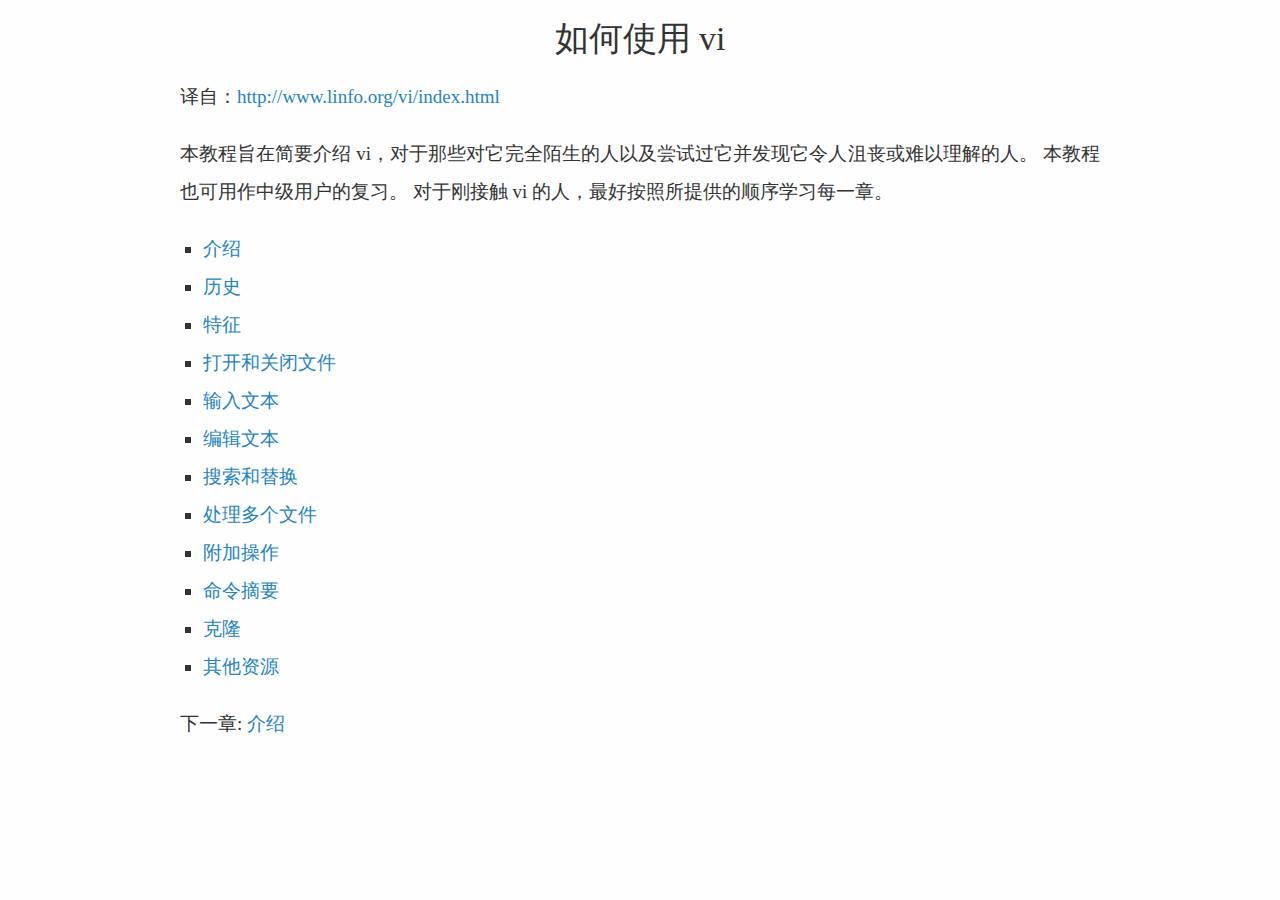
<file: html/index.html>
<!doctype html>
<html>
<head>
<meta charset='UTF-8'><meta name='viewport' content='width=device-width initial-scale=1'>
<title>如何使用 vi</title>
<link href="css/style.css" rel="stylesheet"/>
</head>
<body class='typora-export os-windows' >
<div  id='write'  class = 'is-node'><h1><a name='header-n0' class='md-header-anchor '></a>如何使用 vi</h1><p>译自：<a href='http://www.linfo.org/vi/index.html' target='_blank' class='url'>http://www.linfo.org/vi/index.html</a></p><p>本教程旨在简要介绍 vi，对于那些对它完全陌生的人以及尝试过它并发现它令人沮丧或难以理解的人。 本教程也可用作中级用户的复习。 对于刚接触 vi 的人，最好按照所提供的顺序学习每一章。</p><ul><li><a href='introduction.html'>介绍</a></li><li><a href='history.html'>历史</a></li><li><a href='features.html'>特征</a></li><li><a href='open.html'>打开和关闭文件</a></li><li><a href='enter.html'>输入文本</a></li><li><a href='edit.html'>编辑文本</a></li><li><a href='search.html'>搜索和替换</a></li><li><a href='multiple.html'>处理多个文件</a></li><li><a href='additional.html'>附加操作</a></li><li><a href='summary.html'>命令摘要</a></li><li><a href='clones.html'>克隆</a></li><li><a href='resources.html'>其他资源</a></li></ul><p>下一章: <a href='introduction.html'>介绍</a></p></div>
</body>
</html>
</file>
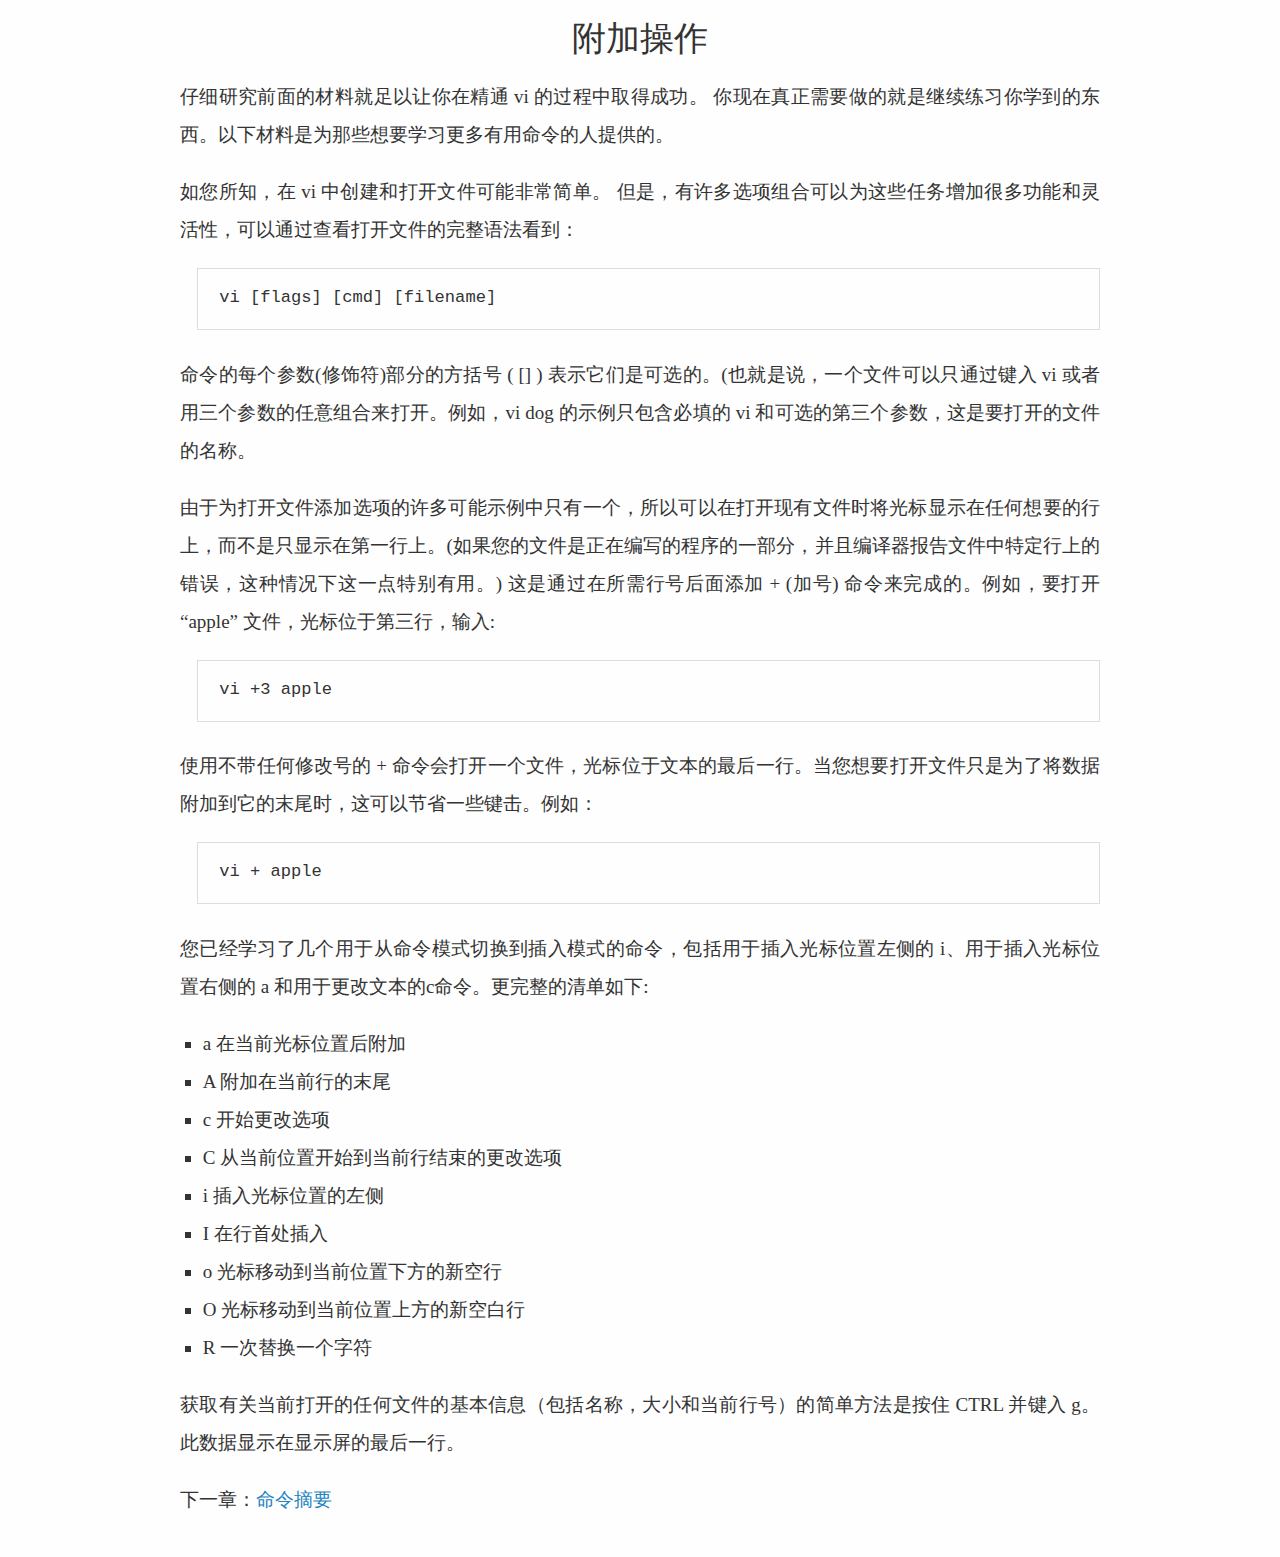
<file: html/additional.html>
<!doctype html>
<html>
<head>
<meta charset='UTF-8'><meta name='viewport' content='width=device-width initial-scale=1'>
<title>附加操作</title>
<link href="css/style.css" rel="stylesheet"/>
</head>
<body class='typora-export os-windows' >
<div  id='write'  class = 'is-node'><h1><a name='header-n0' class='md-header-anchor '></a>附加操作</h1><p>仔细研究前面的材料就足以让你在精通 vi 的过程中取得成功。 你现在真正需要做的就是继续练习你学到的东西。以下材料是为那些想要学习更多有用命令的人提供的。</p><p>如您所知，在 vi 中创建和打开文件可能非常简单。 但是，有许多选项组合可以为这些任务增加很多功能和灵活性，可以通过查看打开文件的完整语法看到：</p><pre spellcheck="false" class="md-fences md-end-block contain-cm modeLoaded" lang="text"><div class="CodeMirror cm-s-inner CodeMirror-wrap"><div style="overflow: hidden; position: relative; width: 3px; height: 0px; top: 4px; left: 4px;"><textarea autocorrect="off" autocapitalize="off" spellcheck="false" tabindex="0" style="position: absolute; bottom: -1em; padding: 0px; width: 1000px; height: 1em; outline: none;"></textarea></div><div class="CodeMirror-scrollbar-filler" cm-not-content="true"></div><div class="CodeMirror-gutter-filler" cm-not-content="true"></div><div class="CodeMirror-scroll" tabindex="-1"><div class="CodeMirror-sizer" style="margin-left: 0px; margin-bottom: 0px; border-right-width: 0px; padding-right: 0px; padding-bottom: 0px;"><div style="position: relative; top: 0px;"><div class="CodeMirror-lines" role="presentation"><div role="presentation" style="position: relative; outline: none;"><div class="CodeMirror-measure"><pre><span>xxxxxxxxxx</span></pre></div><div class="CodeMirror-measure"></div><div style="position: relative; z-index: 1;"></div><div class="CodeMirror-code" role="presentation"><div class="CodeMirror-activeline" style="position: relative;"><div class="CodeMirror-activeline-background CodeMirror-linebackground"></div><div class="CodeMirror-gutter-background CodeMirror-activeline-gutter" style="left: 0px; width: 0px;"></div><pre class=" CodeMirror-line " role="presentation"><span role="presentation" style="padding-right: 0.1px;">vi [flags] [cmd] [filename]</span></pre></div></div></div></div></div></div><div style="position: absolute; height: 0px; width: 1px; border-bottom: 0px solid transparent; top: 34px;"></div><div class="CodeMirror-gutters" style="display: none; height: 34px;"></div></div></div></pre><p>命令的每个参数(修饰符)部分的方括号 ( [] ) 表示它们是可选的。(也就是说，一个文件可以只通过键入 vi 或者用三个参数的任意组合来打开。例如，vi dog 的示例只包含必填的 vi 和可选的第三个参数，这是要打开的文件的名称。</p><p>由于为打开文件添加选项的许多可能示例中只有一个，所以可以在打开现有文件时将光标显示在任何想要的行上，而不是只显示在第一行上。(如果您的文件是正在编写的程序的一部分，并且编译器报告文件中特定行上的错误，这种情况下这一点特别有用。) 这是通过在所需行号后面添加 + (加号) 命令来完成的。例如，要打开 “apple” 文件，光标位于第三行，输入:</p><pre spellcheck="false" class="md-fences md-end-block contain-cm modeLoaded" lang="text"><div class="CodeMirror cm-s-inner CodeMirror-wrap"><div style="overflow: hidden; position: relative; width: 3px; height: 0px; top: 4px; left: 4px;"><textarea autocorrect="off" autocapitalize="off" spellcheck="false" tabindex="0" style="position: absolute; bottom: -1em; padding: 0px; width: 1000px; height: 1em; outline: none;"></textarea></div><div class="CodeMirror-scrollbar-filler" cm-not-content="true"></div><div class="CodeMirror-gutter-filler" cm-not-content="true"></div><div class="CodeMirror-scroll" tabindex="-1"><div class="CodeMirror-sizer" style="margin-left: 0px; margin-bottom: 0px; border-right-width: 0px; padding-right: 0px; padding-bottom: 0px;"><div style="position: relative; top: 0px;"><div class="CodeMirror-lines" role="presentation"><div role="presentation" style="position: relative; outline: none;"><div class="CodeMirror-measure"><pre><span>xxxxxxxxxx</span></pre></div><div class="CodeMirror-measure"></div><div style="position: relative; z-index: 1;"></div><div class="CodeMirror-code" role="presentation"><div class="CodeMirror-activeline" style="position: relative;"><div class="CodeMirror-activeline-background CodeMirror-linebackground"></div><div class="CodeMirror-gutter-background CodeMirror-activeline-gutter" style="left: 0px; width: 0px;"></div><pre class=" CodeMirror-line " role="presentation"><span role="presentation" style="padding-right: 0.1px;">vi +3 apple</span></pre></div></div></div></div></div></div><div style="position: absolute; height: 0px; width: 1px; border-bottom: 0px solid transparent; top: 34px;"></div><div class="CodeMirror-gutters" style="display: none; height: 34px;"></div></div></div></pre><p>使用不带任何修改号的 + 命令会打开一个文件，光标位于文本的最后一行。当您想要打开文件只是为了将数据附加到它的末尾时，这可以节省一些键击。例如：</p><pre spellcheck="false" class="md-fences md-end-block contain-cm modeLoaded" lang="text"><div class="CodeMirror cm-s-inner CodeMirror-wrap"><div style="overflow: hidden; position: relative; width: 3px; height: 0px; top: 4px; left: 4px;"><textarea autocorrect="off" autocapitalize="off" spellcheck="false" tabindex="0" style="position: absolute; bottom: -1em; padding: 0px; width: 1000px; height: 1em; outline: none;"></textarea></div><div class="CodeMirror-scrollbar-filler" cm-not-content="true"></div><div class="CodeMirror-gutter-filler" cm-not-content="true"></div><div class="CodeMirror-scroll" tabindex="-1"><div class="CodeMirror-sizer" style="margin-left: 0px; margin-bottom: 0px; border-right-width: 0px; padding-right: 0px; padding-bottom: 0px;"><div style="position: relative; top: 0px;"><div class="CodeMirror-lines" role="presentation"><div role="presentation" style="position: relative; outline: none;"><div class="CodeMirror-measure"><pre><span>xxxxxxxxxx</span></pre></div><div class="CodeMirror-measure"></div><div style="position: relative; z-index: 1;"></div><div class="CodeMirror-code" role="presentation"><div class="CodeMirror-activeline" style="position: relative;"><div class="CodeMirror-activeline-background CodeMirror-linebackground"></div><div class="CodeMirror-gutter-background CodeMirror-activeline-gutter" style="left: 0px; width: 0px;"></div><pre class=" CodeMirror-line " role="presentation"><span role="presentation" style="padding-right: 0.1px;">vi + apple</span></pre></div></div></div></div></div></div><div style="position: absolute; height: 0px; width: 1px; border-bottom: 0px solid transparent; top: 34px;"></div><div class="CodeMirror-gutters" style="display: none; height: 34px;"></div></div></div></pre><p>您已经学习了几个用于从命令模式切换到插入模式的命令，包括用于插入光标位置左侧的 i、用于插入光标位置右侧的 a 和用于更改文本的c命令。更完整的清单如下:</p><ul><li>a 在当前光标位置后附加</li><li>A 附加在当前行的末尾</li><li>c 开始更改选项</li><li>C 从当前位置开始到当前行结束的更改选项</li><li>i 插入光标位置的左侧</li><li>I 在行首处插入</li><li>o 光标移动到当前位置下方的新空行</li><li>O 光标移动到当前位置上方的新空白行</li><li>R 一次替换一个字符</li></ul><p>获取有关当前打开的任何文件的基本信息（包括名称，大小和当前行号）的简单方法是按住 CTRL 并键入 g。此数据显示在显示屏的最后一行。</p><p>下一章：<a href='summary.html'>命令摘要</a></p></div>
</body>

<script>
var _hmt = _hmt || [];
(function() {
  var hm = document.createElement("script");
  hm.src = "https://hm.baidu.com/hm.js?89cce4f3c960861ac479deb11d4251e6";
  var s = document.getElementsByTagName("script")[0]; 
  s.parentNode.insertBefore(hm, s);
})();
</script>
</html>
</file>
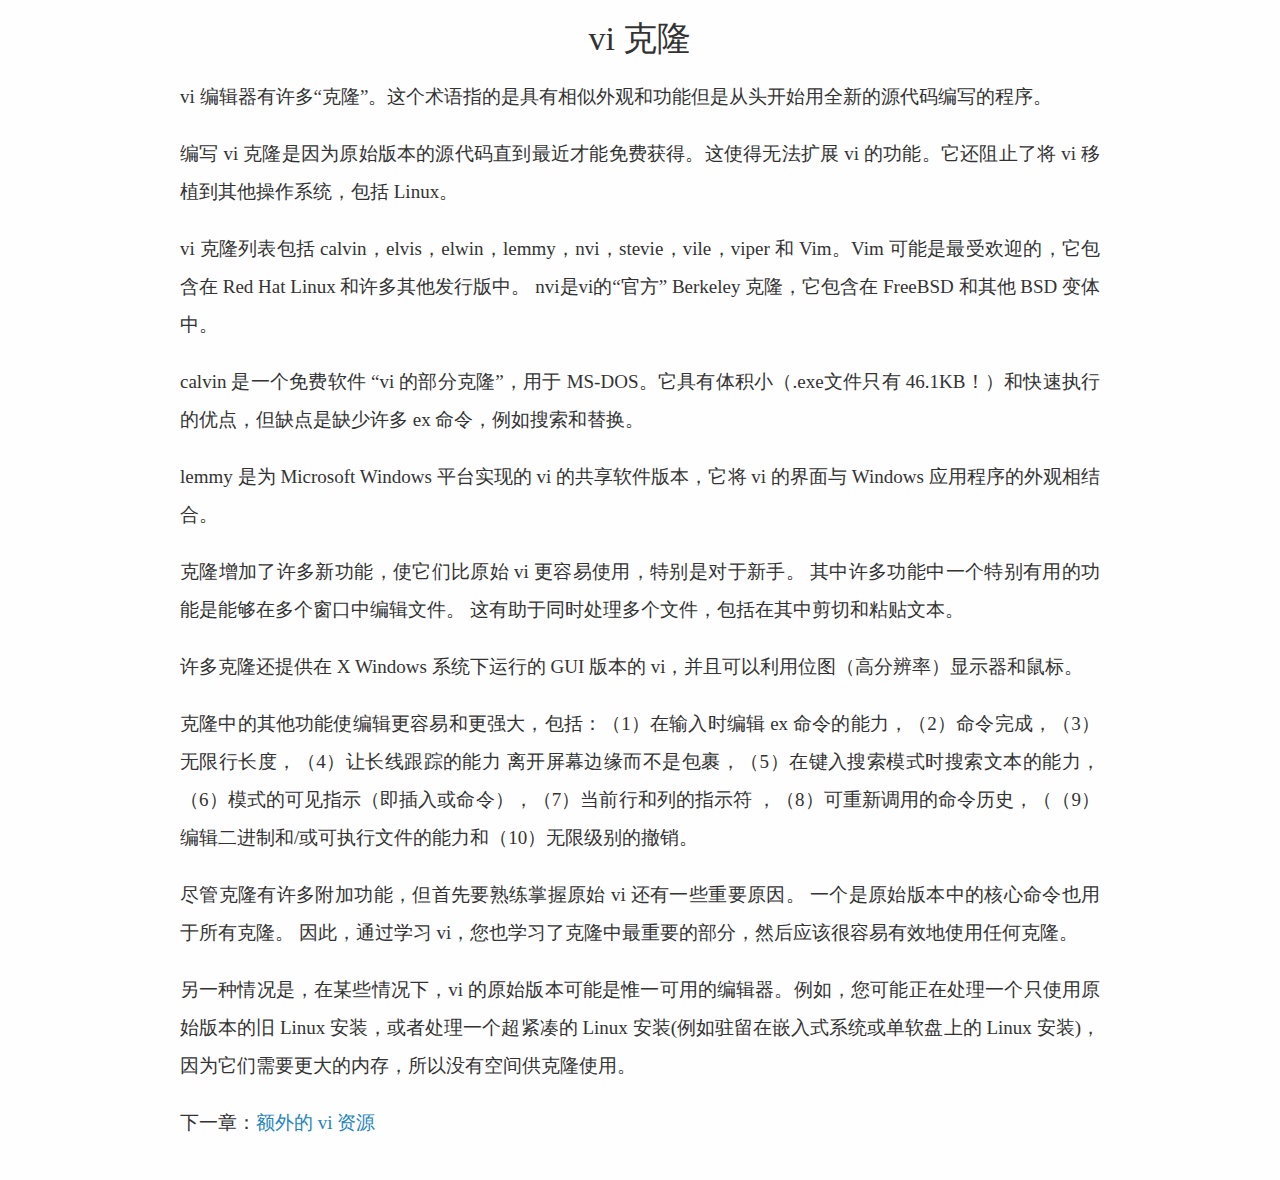
<file: html/clones.html>
<!doctype html>
<html>
<head>
<meta charset='UTF-8'><meta name='viewport' content='width=device-width initial-scale=1'>
<title>vi 克隆</title>
<link href="css/style.css" rel="stylesheet"/>
</head>
<body class='typora-export os-windows' >
<div  id='write'  class = 'is-node'><h1><a name='header-n0' class='md-header-anchor '></a>vi 克隆</h1><p>vi 编辑器有许多“克隆”。这个术语指的是具有相似外观和功能但是从头开始用全新的源代码编写的程序。</p><p>编写 vi 克隆是因为原始版本的源代码直到最近才能免费获得。这使得无法扩展 vi 的功能。它还阻止了将 vi 移植到其他操作系统，包括 Linux。</p><p>vi 克隆列表包括 calvin，elvis，elwin，lemmy，nvi，stevie，vile，viper 和 Vim。Vim 可能是最受欢迎的，它包含在 Red Hat Linux 和许多其他发行版中。 nvi是vi的“官方” Berkeley 克隆，它包含在 FreeBSD 和其他 BSD 变体中。</p><p>calvin 是一个免费软件 “vi 的部分克隆”，用于 MS-DOS。它具有体积小（.exe文件只有 46.1KB！）和快速执行的优点，但缺点是缺少许多 ex 命令，例如搜索和替换。</p><p>lemmy 是为 Microsoft Windows 平台实现的 vi 的共享软件版本，它将 vi 的界面与 Windows 应用程序的外观相结合。</p><p>克隆增加了许多新功能，使它们比原始 vi 更容易使用，特别是对于新手。 其中许多功能中一个特别有用的功能是能够在多个窗口中编辑文件。 这有助于同时处理多个文件，包括在其中剪切和粘贴文本。</p><p>许多克隆还提供在 X Windows 系统下运行的 GUI 版本的 vi，并且可以利用位图（高分辨率）显示器和鼠标。</p><p>克隆中的其他功能使编辑更容易和更强大，包括：（1）在输入时编辑 ex 命令的能力，（2）命令完成，（3）无限行长度，（4）让长线跟踪的能力 离开屏幕边缘而不是包裹，（5）在键入搜索模式时搜索文本的能力，（6）模式的可见指示（即插入或命令），（7）当前行和列的指示符 ，（8）可重新调用的命令历史，（（9）编辑二进制和/或可执行文件的能力和（10）无限级别的撤销。</p><p>尽管克隆有许多附加功能，但首先要熟练掌握原始 vi 还有一些重要原因。 一个是原始版本中的核心命令也用于所有克隆。 因此，通过学习 vi，您也学习了克隆中最重要的部分，然后应该很容易有效地使用任何克隆。</p><p>另一种情况是，在某些情况下，vi 的原始版本可能是惟一可用的编辑器。例如，您可能正在处理一个只使用原始版本的旧 Linux 安装，或者处理一个超紧凑的 Linux 安装(例如驻留在嵌入式系统或单软盘上的 Linux 安装)，因为它们需要更大的内存，所以没有空间供克隆使用。</p><p>下一章：<a href='resources.html'>额外的 vi 资源</a></p></div>
</body>

<script>
var _hmt = _hmt || [];
(function() {
  var hm = document.createElement("script");
  hm.src = "https://hm.baidu.com/hm.js?89cce4f3c960861ac479deb11d4251e6";
  var s = document.getElementsByTagName("script")[0]; 
  s.parentNode.insertBefore(hm, s);
})();
</script>
</html>
</file>
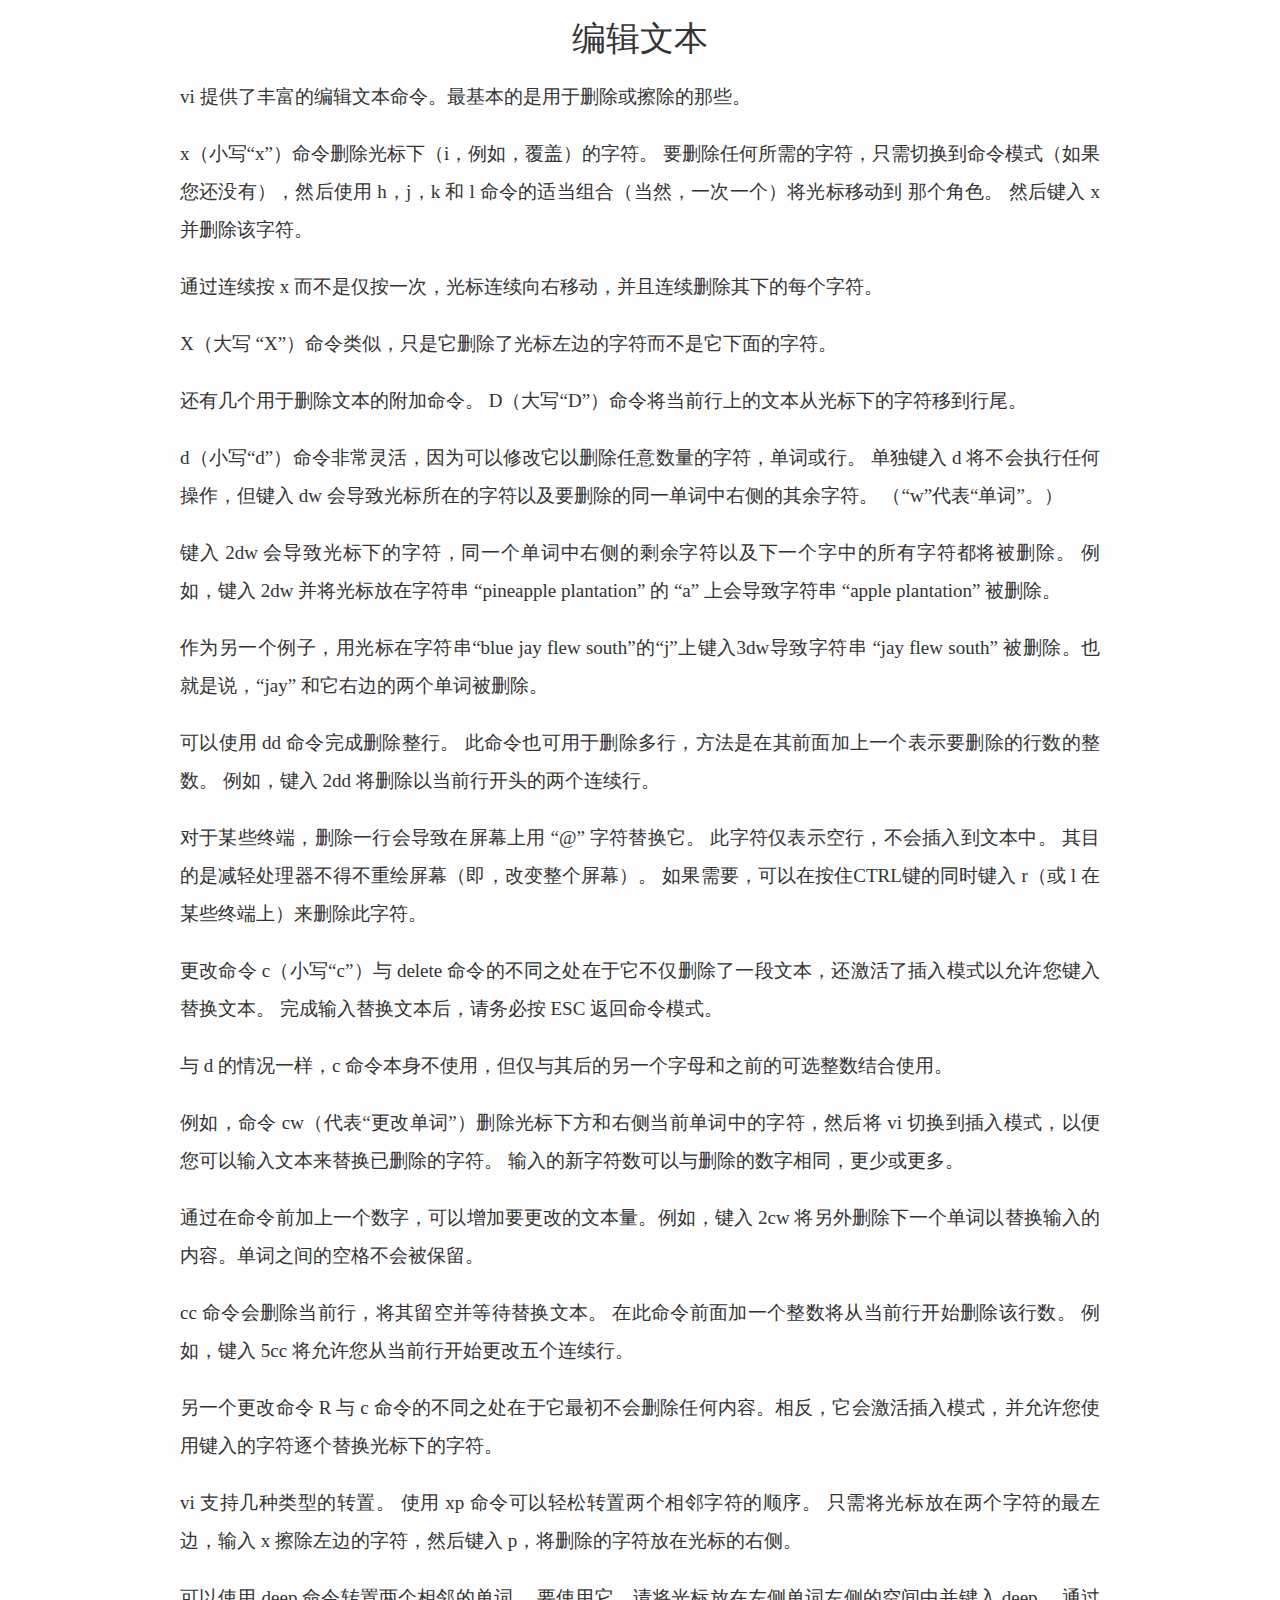
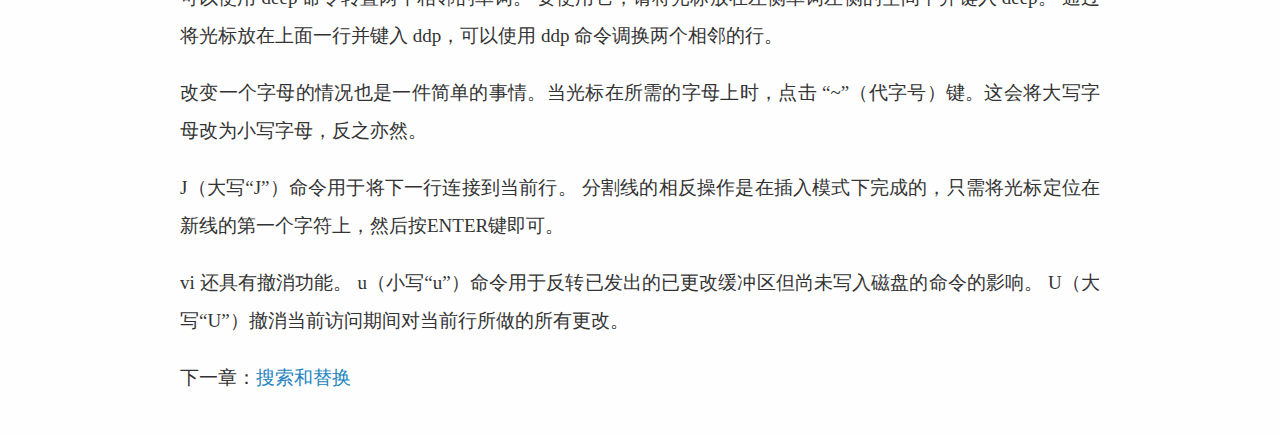
<file: html/edit.html>
<!doctype html>
<html>
<head>
<meta charset='UTF-8'><meta name='viewport' content='width=device-width initial-scale=1'>
<title>编辑文本</title>
<link href="css/style.css" rel="stylesheet"/>
</head>
<body class='typora-export os-windows' >
<div  id='write'  class = 'is-node'><h1><a name='header-n0' class='md-header-anchor '></a>编辑文本</h1><p>vi 提供了丰富的编辑文本命令。最基本的是用于删除或擦除的那些。</p><p>x（小写“x”）命令删除光标下（i，例如，覆盖）的字符。 要删除任何所需的字符，只需切换到命令模式（如果您还没有），然后使用 h，j，k 和 l 命令的适当组合（当然，一次一个）将光标移动到 那个角色。 然后键入 x 并删除该字符。</p><p>通过连续按 x 而不是仅按一次，光标连续向右移动，并且连续删除其下的每个字符。</p><p>X（大写 “X”）命令类似，只是它删除了光标左边的字符而不是它下面的字符。</p><p>还有几个用于删除文本的附加命令。 D（大写“D”）命令将当前行上的文本从光标下的字符移到行尾。</p><p>d（小写“d”）命令非常灵活，因为可以修改它以删除任意数量的字符，单词或行。 单独键入 d 将不会执行任何操作，但键入 dw 会导致光标所在的字符以及要删除的同一单词中右侧的其余字符。 （“w”代表“单词”。）</p><p>键入 2dw 会导致光标下的字符，同一个单词中右侧的剩余字符以及下一个字中的所有字符都将被删除。 例如，键入 2dw 并将光标放在字符串 “pineapple plantation” 的 “a” 上会导致字符串 “apple plantation” 被删除。</p><p>作为另一个例子，用光标在字符串“blue jay flew south”的“j”上键入3dw导致字符串 “jay flew south” 被删除。也就是说，“jay” 和它右边的两个单词被删除。</p><p>可以使用 dd 命令完成删除整行。 此命令也可用于删除多行，方法是在其前面加上一个表示要删除的行数的整数。 例如，键入 2dd 将删除以当前行开头的两个连续行。</p><p>对于某些终端，删除一行会导致在屏幕上用 “@” 字符替换它。 此字符仅表示空行，不会插入到文本中。 其目的是减轻处理器不得不重绘屏幕（即，改变整个屏幕）。 如果需要，可以在按住CTRL键的同时键入 r（或 l 在某些终端上）来删除此字符。</p><p>更改命令 c（小写“c”）与 delete 命令的不同之处在于它不仅删除了一段文本，还激活了插入模式以允许您键入替换文本。 完成输入替换文本后，请务必按 ESC 返回命令模式。</p><p>与 d 的情况一样，c 命令本身不使用，但仅与其后的另一个字母和之前的可选整数结合使用。</p><p>例如，命令 cw（代表“更改单词”）删除光标下方和右侧当前单词中的字符，然后将 vi 切换到插入模式，以便您可以输入文本来替换已删除的字符。 输入的新字符数可以与删除的数字相同，更少或更多。</p><p>通过在命令前加上一个数字，可以增加要更改的文本量。例如，键入 2cw 将另外删除下一个单词以替换输入的内容。单词之间的空格不会被保留。</p><p>cc 命令会删除当前行，将其留空并等待替换文本。 在此命令前面加一个整数将从当前行开始删除该行数。 例如，键入 5cc 将允许您从当前行开始更改五个连续行。</p><p>另一个更改命令 R 与 c 命令的不同之处在于它最初不会删除任何内容。相反，它会激活插入模式，并允许您使用键入的字符逐个替换光标下的字符。</p><p>vi 支持几种类型的转置。 使用 xp 命令可以轻松转置两个相邻字符的顺序。 只需将光标放在两个字符的最左边，输入 x 擦除左边的字符，然后键入 p，将删除的字符放在光标的右侧。</p><p>可以使用 deep 命令转置两个相邻的单词。 要使用它，请将光标放在左侧单词左侧的空间中并键入 deep。 通过将光标放在上面一行并键入 ddp，可以使用 ddp 命令调换两个相邻的行。</p><p>改变一个字母的情况也是一件简单的事情。当光标在所需的字母上时，点击 “~”（代字号）键。这会将大写字母改为小写字母，反之亦然。</p><p>J（大写“J”）命令用于将下一行连接到当前行。 分割线的相反操作是在插入模式下完成的，只需将光标定位在新线的第一个字符上，然后按ENTER键即可。</p><p>vi 还具有撤消功能。 u（小写“u”）命令用于反转已发出的已更改缓冲区但尚未写入磁盘的命令的影响。 U（大写“U”）撤消当前访问期间对当前行所做的所有更改。</p><p>下一章：<a href='search.html'>搜索和替换</a></p></div>
</body>

<script>
var _hmt = _hmt || [];
(function() {
  var hm = document.createElement("script");
  hm.src = "https://hm.baidu.com/hm.js?89cce4f3c960861ac479deb11d4251e6";
  var s = document.getElementsByTagName("script")[0]; 
  s.parentNode.insertBefore(hm, s);
})();
</script>
</html>
</file>
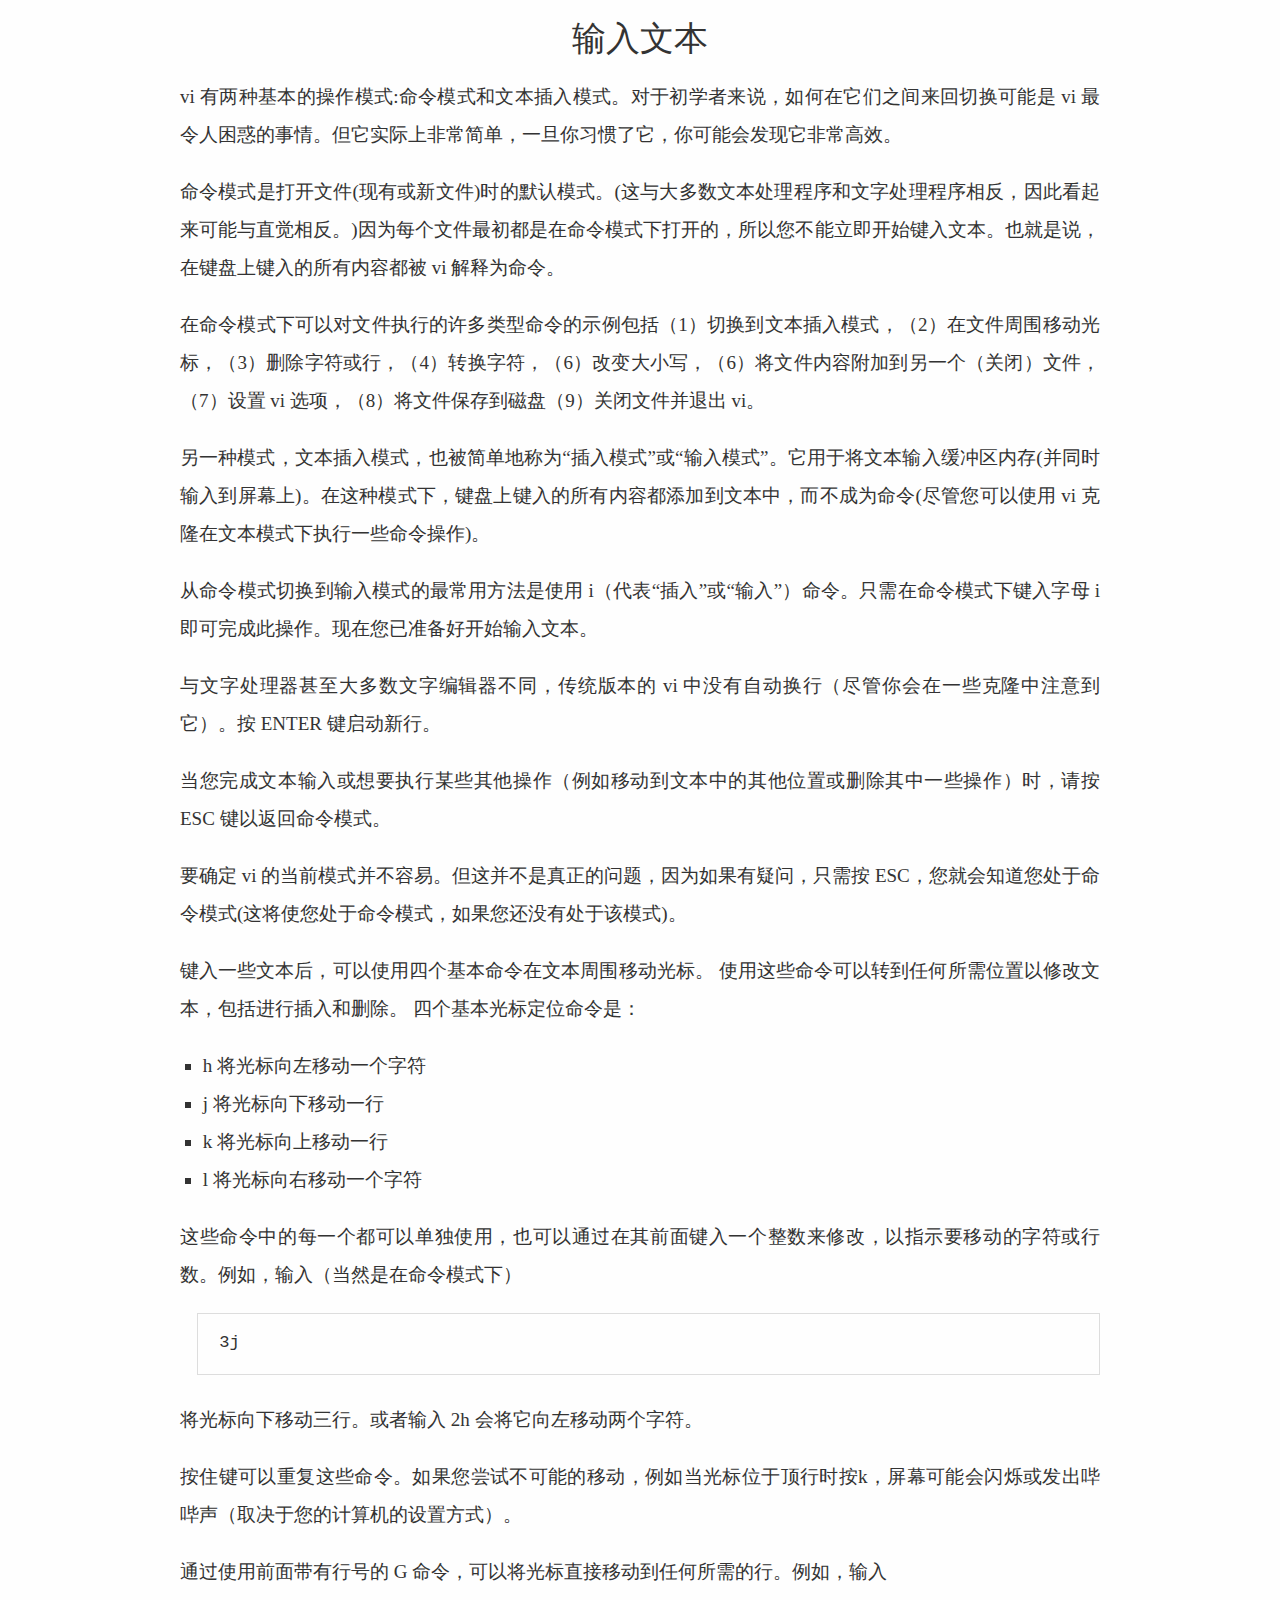
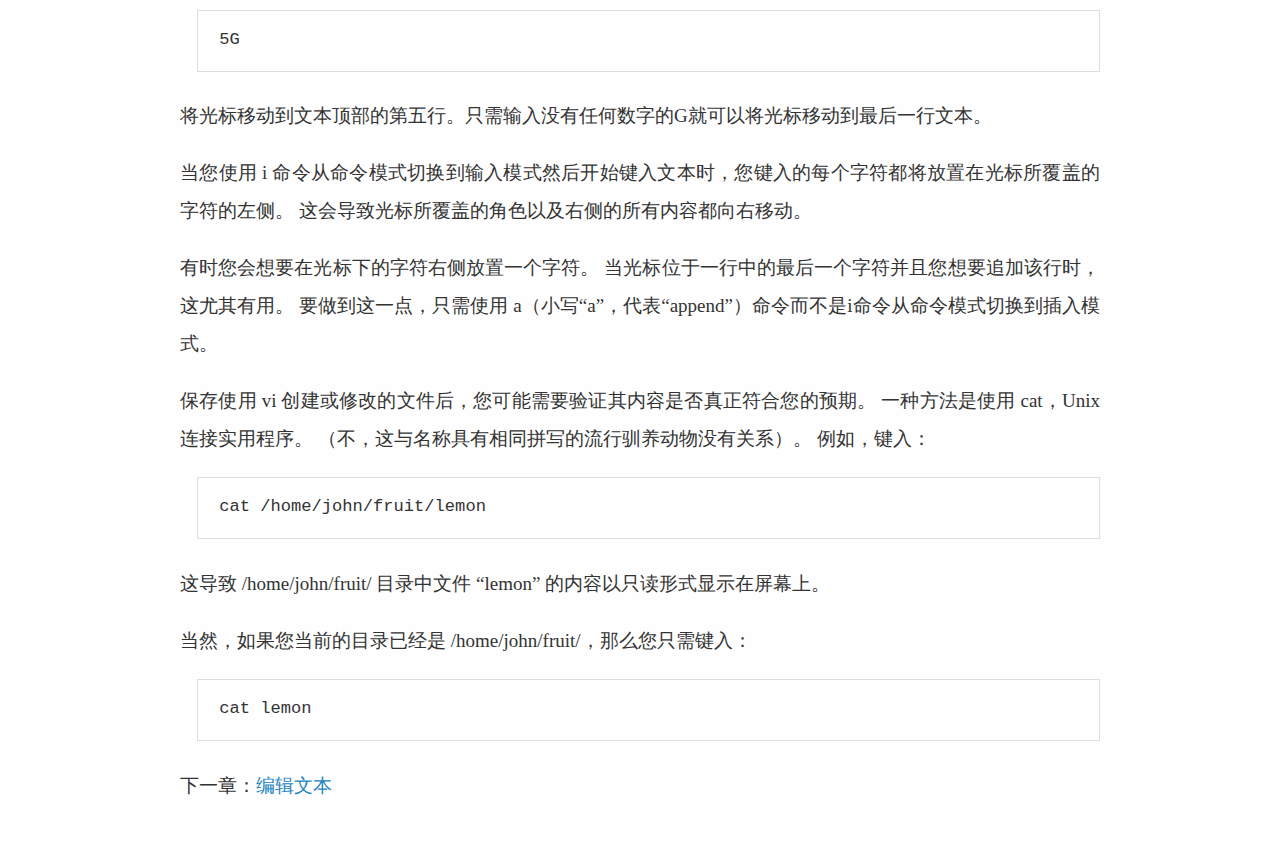
<file: html/enter.html>
<!doctype html>
<html>
<head>
<meta charset='UTF-8'><meta name='viewport' content='width=device-width initial-scale=1'>
<title>输入文本</title>
<link href="css/style.css" rel="stylesheet"/>
</head>
<body class='typora-export os-windows' >
<div  id='write'  class = 'is-node'><h1><a name='header-n0' class='md-header-anchor '></a>输入文本</h1><p>vi 有两种基本的操作模式:命令模式和文本插入模式。对于初学者来说，如何在它们之间来回切换可能是 vi 最令人困惑的事情。但它实际上非常简单，一旦你习惯了它，你可能会发现它非常高效。</p><p>命令模式是打开文件(现有或新文件)时的默认模式。(这与大多数文本处理程序和文字处理程序相反，因此看起来可能与直觉相反。)因为每个文件最初都是在命令模式下打开的，所以您不能立即开始键入文本。也就是说，在键盘上键入的所有内容都被 vi 解释为命令。</p><p>在命令模式下可以对文件执行的许多类型命令的示例包括（1）切换到文本插入模式，（2）在文件周围移动光标，（3）删除字符或行，（4）转换字符，（6）改变大小写，（6）将文件内容附加到另一个（关闭）文件，（7）设置 vi 选项，（8）将文件保存到磁盘（9）关闭文件并退出 vi。</p><p>另一种模式，文本插入模式，也被简单地称为“插入模式”或“输入模式”。它用于将文本输入缓冲区内存(并同时输入到屏幕上)。在这种模式下，键盘上键入的所有内容都添加到文本中，而不成为命令(尽管您可以使用 vi 克隆在文本模式下执行一些命令操作)。</p><p>从命令模式切换到输入模式的最常用方法是使用 i（代表“插入”或“输入”）命令。只需在命令模式下键入字母 i 即可完成此操作。现在您已准备好开始输入文本。</p><p>与文字处理器甚至大多数文字编辑器不同，传统版本的 vi 中没有自动换行（尽管你会在一些克隆中注意到它）。按 ENTER 键启动新行。</p><p>当您完成文本输入或想要执行某些其他操作（例如移动到文本中的其他位置或删除其中一些操作）时，请按 ESC 键以返回命令模式。</p><p>要确定 vi 的当前模式并不容易。但这并不是真正的问题，因为如果有疑问，只需按 ESC，您就会知道您处于命令模式(这将使您处于命令模式，如果您还没有处于该模式)。</p><p>键入一些文本后，可以使用四个基本命令在文本周围移动光标。 使用这些命令可以转到任何所需位置以修改文本，包括进行插入和删除。 四个基本光标定位命令是：</p><ul><li>h 将光标向左移动一个字符</li><li>j 将光标向下移动一行</li><li>k 将光​​标向上移动一行</li><li>l 将光标向右移动一个字符</li></ul><p>这些命令中的每一个都可以单独使用，也可以通过在其前面键入一个整数来修改，以指示要移动的字符或行数。例如，输入（当然是在命令模式下）</p><pre spellcheck="false" class="md-fences md-end-block contain-cm modeLoaded" lang="text"><div class="CodeMirror cm-s-inner CodeMirror-wrap"><div style="overflow: hidden; position: relative; width: 3px; height: 0px; top: 4px; left: 4px;"><textarea autocorrect="off" autocapitalize="off" spellcheck="false" tabindex="0" style="position: absolute; bottom: -1em; padding: 0px; width: 1000px; height: 1em; outline: none;"></textarea></div><div class="CodeMirror-scrollbar-filler" cm-not-content="true"></div><div class="CodeMirror-gutter-filler" cm-not-content="true"></div><div class="CodeMirror-scroll" tabindex="-1"><div class="CodeMirror-sizer" style="margin-left: 0px; margin-bottom: 0px; border-right-width: 0px; padding-right: 0px; padding-bottom: 0px;"><div style="position: relative; top: 0px;"><div class="CodeMirror-lines" role="presentation"><div role="presentation" style="position: relative; outline: none;"><div class="CodeMirror-measure"><pre><span>xxxxxxxxxx</span></pre></div><div class="CodeMirror-measure"></div><div style="position: relative; z-index: 1;"></div><div class="CodeMirror-code" role="presentation"><div class="CodeMirror-activeline" style="position: relative;"><div class="CodeMirror-activeline-background CodeMirror-linebackground"></div><div class="CodeMirror-gutter-background CodeMirror-activeline-gutter" style="left: 0px; width: 0px;"></div><pre class=" CodeMirror-line " role="presentation"><span role="presentation" style="padding-right: 0.1px;">3j</span></pre></div></div></div></div></div></div><div style="position: absolute; height: 0px; width: 1px; border-bottom: 0px solid transparent; top: 34px;"></div><div class="CodeMirror-gutters" style="display: none; height: 34px;"></div></div></div></pre><p>将光标向下移动三行。或者输入 2h 会将它向左移动两个字符。</p><p>按住键可以重复这些命令。如果您尝试不可能的移动，例如当光标位于顶行时按k，屏幕可能会闪烁或发出哔哔声（取决于您的计算机的设置方式）。</p><p>通过使用前面带有行号的 G 命令，可以将光标直接移动到任何所需的行。例如，输入</p><pre spellcheck="false" class="md-fences md-end-block contain-cm modeLoaded" lang="text"><div class="CodeMirror cm-s-inner CodeMirror-wrap"><div style="overflow: hidden; position: relative; width: 3px; height: 0px; top: 4px; left: 4px;"><textarea autocorrect="off" autocapitalize="off" spellcheck="false" tabindex="0" style="position: absolute; bottom: -1em; padding: 0px; width: 1000px; height: 1em; outline: none;"></textarea></div><div class="CodeMirror-scrollbar-filler" cm-not-content="true"></div><div class="CodeMirror-gutter-filler" cm-not-content="true"></div><div class="CodeMirror-scroll" tabindex="-1"><div class="CodeMirror-sizer" style="margin-left: 0px; margin-bottom: 0px; border-right-width: 0px; padding-right: 0px; padding-bottom: 0px;"><div style="position: relative; top: 0px;"><div class="CodeMirror-lines" role="presentation"><div role="presentation" style="position: relative; outline: none;"><div class="CodeMirror-measure"><pre><span>xxxxxxxxxx</span></pre></div><div class="CodeMirror-measure"></div><div style="position: relative; z-index: 1;"></div><div class="CodeMirror-code" role="presentation"><div class="CodeMirror-activeline" style="position: relative;"><div class="CodeMirror-activeline-background CodeMirror-linebackground"></div><div class="CodeMirror-gutter-background CodeMirror-activeline-gutter" style="left: 0px; width: 0px;"></div><pre class=" CodeMirror-line " role="presentation"><span role="presentation" style="padding-right: 0.1px;">5G</span></pre></div></div></div></div></div></div><div style="position: absolute; height: 0px; width: 1px; border-bottom: 0px solid transparent; top: 34px;"></div><div class="CodeMirror-gutters" style="display: none; height: 34px;"></div></div></div></pre><p>将光标移动到文本顶部的第五行。只需输入没有任何数字的G就可以将光标移动到最后一行文本。</p><p>当您使用 i 命令从命令模式切换到输入模式然后开始键入文本时，您键入的每个字符都将放置在光标所覆盖的字符的左侧。 这会导致光标所覆盖的角色以及右侧的所有内容都向右移动。</p><p>有时您会想要在光标下的字符右侧放置一个字符。 当光标位于一行中的最后一个字符并且您想要追加该行时，这尤其有用。 要做到这一点，只需使用 a（小写“a”，代表“append”）命令而不是i命令从命令模式切换到插入模式。</p><p>保存使用 vi 创建或修改的文件后，您可能需要验证其内容是否真正符合您的预期。 一种方法是使用 cat，Unix 连接实用程序。 （不，这与名称具有相同拼写的流行驯养动物没有关系）。 例如，键入：</p><pre spellcheck="false" class="md-fences md-end-block contain-cm modeLoaded" lang="text"><div class="CodeMirror cm-s-inner CodeMirror-wrap"><div style="overflow: hidden; position: relative; width: 3px; height: 0px; top: 4px; left: 4px;"><textarea autocorrect="off" autocapitalize="off" spellcheck="false" tabindex="0" style="position: absolute; bottom: -1em; padding: 0px; width: 1000px; height: 1em; outline: none;"></textarea></div><div class="CodeMirror-scrollbar-filler" cm-not-content="true"></div><div class="CodeMirror-gutter-filler" cm-not-content="true"></div><div class="CodeMirror-scroll" tabindex="-1"><div class="CodeMirror-sizer" style="margin-left: 0px; margin-bottom: 0px; border-right-width: 0px; padding-right: 0px; padding-bottom: 0px;"><div style="position: relative; top: 0px;"><div class="CodeMirror-lines" role="presentation"><div role="presentation" style="position: relative; outline: none;"><div class="CodeMirror-measure"><pre><span>xxxxxxxxxx</span></pre></div><div class="CodeMirror-measure"></div><div style="position: relative; z-index: 1;"></div><div class="CodeMirror-code" role="presentation"><div class="CodeMirror-activeline" style="position: relative;"><div class="CodeMirror-activeline-background CodeMirror-linebackground"></div><div class="CodeMirror-gutter-background CodeMirror-activeline-gutter" style="left: 0px; width: 0px;"></div><pre class=" CodeMirror-line " role="presentation"><span role="presentation" style="padding-right: 0.1px;">cat /home/john/fruit/lemon</span></pre></div></div></div></div></div></div><div style="position: absolute; height: 0px; width: 1px; border-bottom: 0px solid transparent; top: 34px;"></div><div class="CodeMirror-gutters" style="display: none; height: 34px;"></div></div></div></pre><p>这导致 /home/john/fruit/ 目录中文件 “lemon” 的内容以只读形式显示在屏幕上。</p><p>当然，如果您当前的目录已经是 /home/john/fruit/，那么您只需键入：</p><pre spellcheck="false" class="md-fences md-end-block contain-cm modeLoaded" lang="text"><div class="CodeMirror cm-s-inner CodeMirror-wrap"><div style="overflow: hidden; position: relative; width: 3px; height: 0px; top: 4px; left: 4px;"><textarea autocorrect="off" autocapitalize="off" spellcheck="false" tabindex="0" style="position: absolute; bottom: -1em; padding: 0px; width: 1000px; height: 1em; outline: none;"></textarea></div><div class="CodeMirror-scrollbar-filler" cm-not-content="true"></div><div class="CodeMirror-gutter-filler" cm-not-content="true"></div><div class="CodeMirror-scroll" tabindex="-1"><div class="CodeMirror-sizer" style="margin-left: 0px; margin-bottom: 0px; border-right-width: 0px; padding-right: 0px; padding-bottom: 0px;"><div style="position: relative; top: 0px;"><div class="CodeMirror-lines" role="presentation"><div role="presentation" style="position: relative; outline: none;"><div class="CodeMirror-measure"><pre><span>xxxxxxxxxx</span></pre></div><div class="CodeMirror-measure"></div><div style="position: relative; z-index: 1;"></div><div class="CodeMirror-code" role="presentation"><div class="CodeMirror-activeline" style="position: relative;"><div class="CodeMirror-activeline-background CodeMirror-linebackground"></div><div class="CodeMirror-gutter-background CodeMirror-activeline-gutter" style="left: 0px; width: 0px;"></div><pre class=" CodeMirror-line " role="presentation"><span role="presentation" style="padding-right: 0.1px;">cat lemon</span></pre></div></div></div></div></div></div><div style="position: absolute; height: 0px; width: 1px; border-bottom: 0px solid transparent; top: 34px;"></div><div class="CodeMirror-gutters" style="display: none; height: 34px;"></div></div></div></pre><p>下一章：<a href='edit.html'>编辑文本</a></p></div>
</body>

<script>
var _hmt = _hmt || [];
(function() {
  var hm = document.createElement("script");
  hm.src = "https://hm.baidu.com/hm.js?89cce4f3c960861ac479deb11d4251e6";
  var s = document.getElementsByTagName("script")[0]; 
  s.parentNode.insertBefore(hm, s);
})();
</script>
</html>
</file>
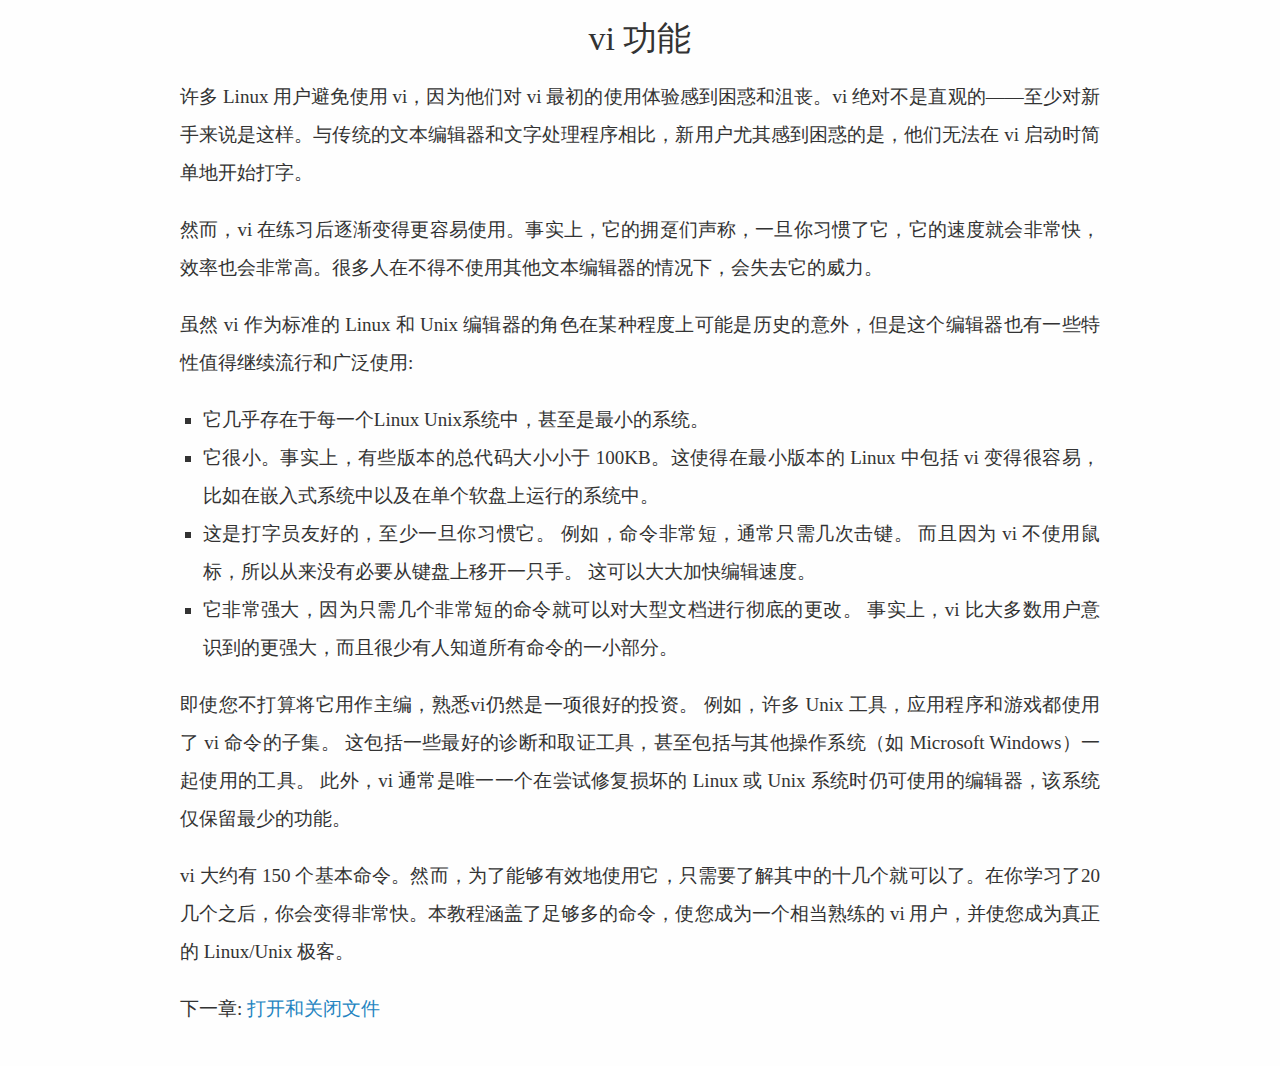
<file: html/features.html>
<!doctype html>
<html>
<head>
<meta charset='UTF-8'><meta name='viewport' content='width=device-width initial-scale=1'>
<title>vi 功能</title>
<link href="css/style.css" rel="stylesheet"/>
</head>
<body class='typora-export os-windows' >
<div  id='write'  class = 'is-node'><h1><a name='header-n0' class='md-header-anchor '></a>vi 功能</h1><p>许多 Linux 用户避免使用 vi，因为他们对 vi 最初的使用体验感到困惑和沮丧。vi 绝对不是直观的——至少对新手来说是这样。与传统的文本编辑器和文字处理程序相比，新用户尤其感到困惑的是，他们无法在 vi 启动时简单地开始打字。</p><p>然而，vi 在练习后逐渐变得更容易使用。事实上，它的拥趸们声称，一旦你习惯了它，它的速度就会非常快，效率也会非常高。很多人在不得不使用其他文本编辑器的情况下，会失去它的威力。</p><p>虽然 vi 作为标准的 Linux 和 Unix 编辑器的角色在某种程度上可能是历史的意外，但是这个编辑器也有一些特性值得继续流行和广泛使用:</p><ul><li>它几乎存在于每一个Linux Unix系统中，甚至是最小的系统。</li><li>它很小。事实上，有些版本的总代码大小小于 100KB。这使得在最小版本的 Linux 中包括 vi 变得很容易，比如在嵌入式系统中以及在单个软盘上运行的系统中。</li><li>这是打字员友好的，至少一旦你习惯它。 例如，命令非常短，通常只需几次击键。 而且因为 vi 不使用鼠标，所以从来没有必要从键盘上移开一只手。 这可以大大加快编辑速度。</li><li>它非常强大，因为只需几个非常短的命令就可以对大型文档进行彻底的更改。 事实上，vi 比大多数用户意识到的更强大，而且很少有人知道所有命令的一小部分。</li></ul><p>即使您不打算将它用作主编，熟悉vi仍然是一项很好的投资。 例如，许多 Unix 工具，应用程序和游戏都使用了 vi 命令的子集。 这包括一些最好的诊断和取证工具，甚至包括与其他操作系统（如 Microsoft Windows）一起使用的工具。 此外，vi 通常是唯一一个在尝试修复损坏的 Linux 或 Unix 系统时仍可使用的编辑器，该系统仅保留最少的功能。</p><p>vi 大约有 150 个基本命令。然而，为了能够有效地使用它，只需要了解其中的十几个就可以了。在你学习了20几个之后，你会变得非常快。本教程涵盖了足够多的命令，使您成为一个相当熟练的 vi 用户，并使您成为真正的 Linux/Unix 极客。</p><p>下一章: <a href='open.html'>打开和关闭文件</a></p></div>
</body>

<script>
var _hmt = _hmt || [];
(function() {
  var hm = document.createElement("script");
  hm.src = "https://hm.baidu.com/hm.js?89cce4f3c960861ac479deb11d4251e6";
  var s = document.getElementsByTagName("script")[0]; 
  s.parentNode.insertBefore(hm, s);
})();
</script>
</html>
</file>
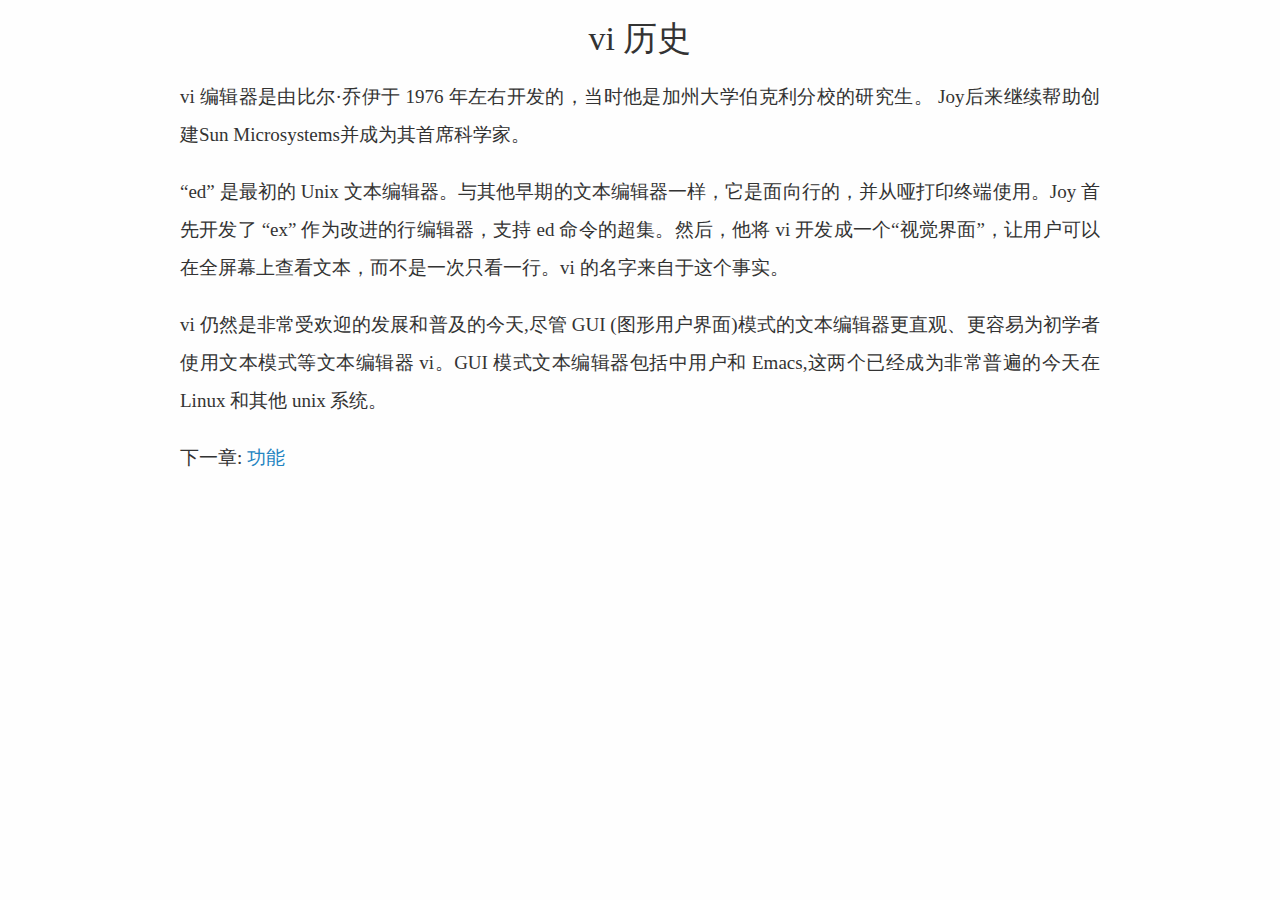
<file: html/history.html>
<!doctype html>
<html>
<head>
<meta charset='UTF-8'><meta name='viewport' content='width=device-width initial-scale=1'>
<title>历史</title>
<link href="css/style.css" rel="stylesheet"/>
</head>
<body class='typora-export os-windows' >
<div  id='write'  class = 'is-node'><h1><a name='header-n0' class='md-header-anchor '></a>vi 历史</h1><p>vi 编辑器是由比尔·乔伊于 1976 年左右开发的，当时他是加州大学伯克利分校的研究生。 Joy后来继续帮助创建Sun Microsystems并成为其首席科学家。</p><p>“ed” 是最初的 Unix 文本编辑器。与其他早期的文本编辑器一样，它是面向行的，并从哑打印终端使用。Joy 首先开发了 “ex” 作为改进的行编辑器，支持 ed 命令的超集。然后，他将 vi 开发成一个“视觉界面”，让用户可以在全屏幕上查看文本，而不是一次只看一行。vi 的名字来自于这个事实。</p><p>vi 仍然是非常受欢迎的发展和普及的今天,尽管 GUI (图形用户界面)模式的文本编辑器更直观、更容易为初学者使用文本模式等文本编辑器 vi。GUI 模式文本编辑器包括中用户和 Emacs,这两个已经成为非常普遍的今天在 Linux 和其他 unix 系统。</p><p>下一章: <a href='features.html'>功能</a></p></div>
</body>

<script>
var _hmt = _hmt || [];
(function() {
  var hm = document.createElement("script");
  hm.src = "https://hm.baidu.com/hm.js?89cce4f3c960861ac479deb11d4251e6";
  var s = document.getElementsByTagName("script")[0]; 
  s.parentNode.insertBefore(hm, s);
})();
</script>
</html>
</file>
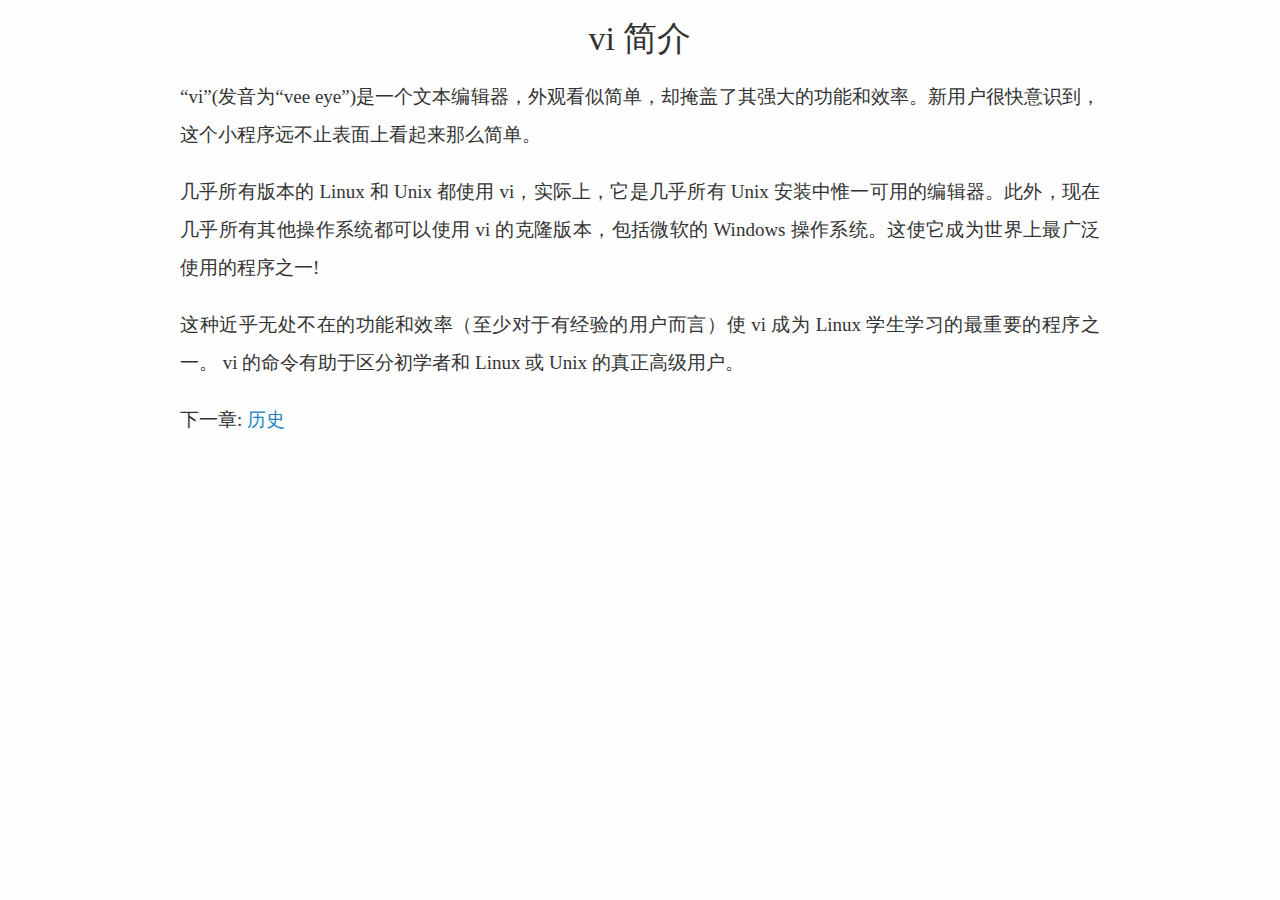
<file: html/introduction.html>
<!doctype html>
<html>
<head>
<meta charset='UTF-8'><meta name='viewport' content='width=device-width initial-scale=1'>
<title>介绍</title>
<link href="css/style.css" rel="stylesheet"/>
</head>
<body class='typora-export os-windows' >
<div  id='write'  class = 'is-node'><h1><a name='header-n0' class='md-header-anchor '></a>vi 简介</h1><p>“vi”(发音为“vee eye”)是一个文本编辑器，外观看似简单，却掩盖了其强大的功能和效率。新用户很快意识到，这个小程序远不止表面上看起来那么简单。</p><p>几乎所有版本的 Linux 和 Unix 都使用 vi，实际上，它是几乎所有 Unix 安装中惟一可用的编辑器。此外，现在几乎所有其他操作系统都可以使用 vi 的克隆版本，包括微软的 Windows 操作系统。这使它成为世界上最广泛使用的程序之一!</p><p>这种近乎无处不在的功能和效率（至少对于有经验的用户而言）使 vi 成为 Linux 学生学习的最重要的程序之一。 vi 的命令有助于区分初学者和 Linux 或 Unix 的真正高级用户。</p><p>下一章: <a href='history.html'>历史</a></p></div>
</body>

<script>
var _hmt = _hmt || [];
(function() {
  var hm = document.createElement("script");
  hm.src = "https://hm.baidu.com/hm.js?89cce4f3c960861ac479deb11d4251e6";
  var s = document.getElementsByTagName("script")[0]; 
  s.parentNode.insertBefore(hm, s);
})();
</script>
</html>
</file>
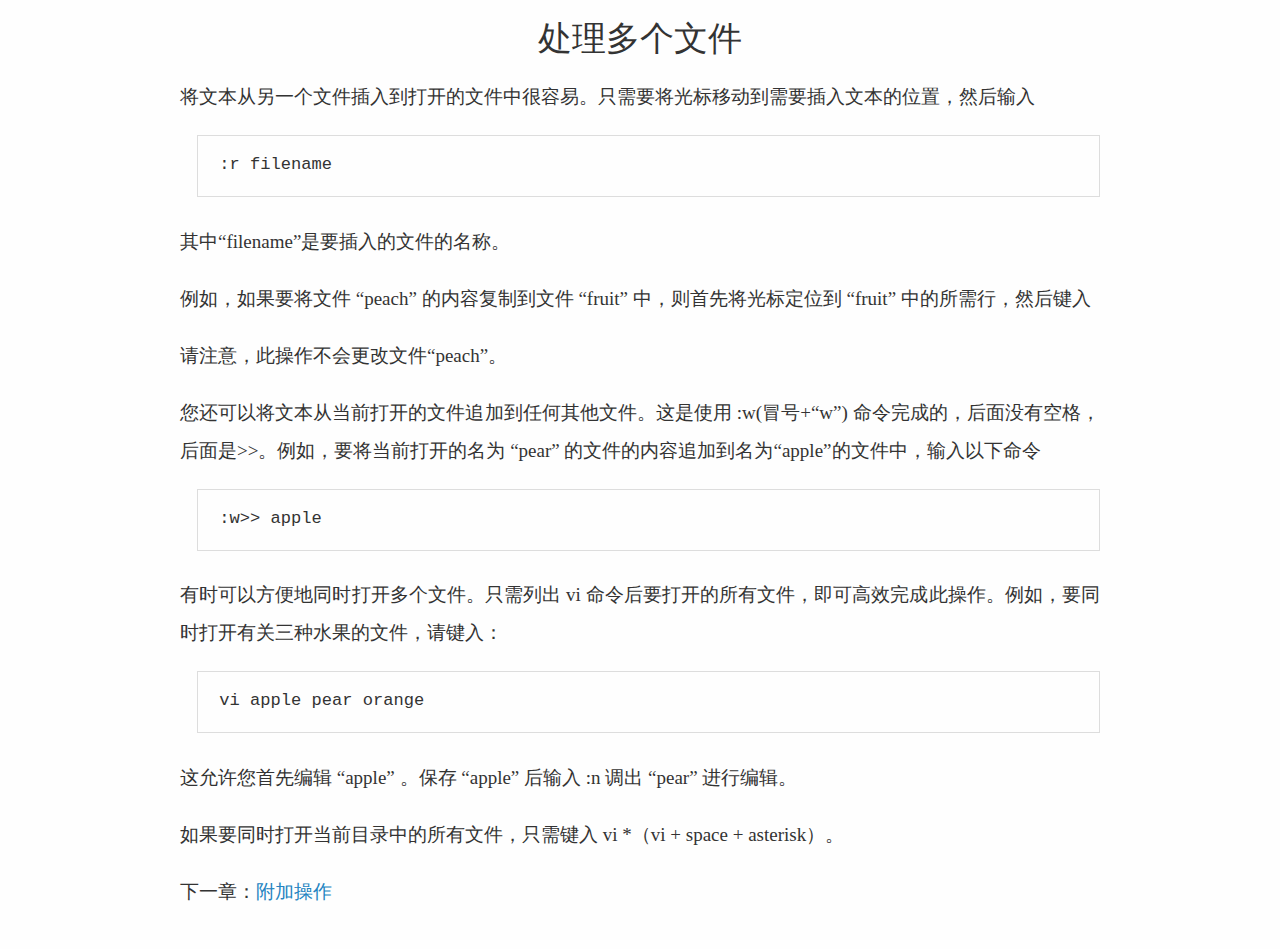
<file: html/multiple.html>
<!doctype html>
<html>
<head>
<meta charset='UTF-8'><meta name='viewport' content='width=device-width initial-scale=1'>
<title>处理多个文件</title>
<link href="css/style.css" rel="stylesheet"/>
</head>
<body class='typora-export os-windows' >
<div  id='write'  class = 'is-node'><h1><a name='header-n0' class='md-header-anchor '></a>处理多个文件</h1><p>将文本从另一个文件插入到打开的文件中很容易。只需要将光标移动到需要插入文本的位置，然后输入</p><pre spellcheck="false" class="md-fences md-end-block contain-cm modeLoaded" lang="text"><div class="CodeMirror cm-s-inner CodeMirror-wrap"><div style="overflow: hidden; position: relative; width: 3px; height: 0px; top: 4px; left: 4px;"><textarea autocorrect="off" autocapitalize="off" spellcheck="false" tabindex="0" style="position: absolute; bottom: -1em; padding: 0px; width: 1000px; height: 1em; outline: none;"></textarea></div><div class="CodeMirror-scrollbar-filler" cm-not-content="true"></div><div class="CodeMirror-gutter-filler" cm-not-content="true"></div><div class="CodeMirror-scroll" tabindex="-1"><div class="CodeMirror-sizer" style="margin-left: 0px; margin-bottom: 0px; border-right-width: 0px; padding-right: 0px; padding-bottom: 0px;"><div style="position: relative; top: 0px;"><div class="CodeMirror-lines" role="presentation"><div role="presentation" style="position: relative; outline: none;"><div class="CodeMirror-measure"><pre><span>xxxxxxxxxx</span></pre></div><div class="CodeMirror-measure"></div><div style="position: relative; z-index: 1;"></div><div class="CodeMirror-code" role="presentation"><div class="CodeMirror-activeline" style="position: relative;"><div class="CodeMirror-activeline-background CodeMirror-linebackground"></div><div class="CodeMirror-gutter-background CodeMirror-activeline-gutter" style="left: 0px; width: 0px;"></div><pre class=" CodeMirror-line " role="presentation"><span role="presentation" style="padding-right: 0.1px;">:r filename</span></pre></div></div></div></div></div></div><div style="position: absolute; height: 0px; width: 1px; border-bottom: 0px solid transparent; top: 34px;"></div><div class="CodeMirror-gutters" style="display: none; height: 34px;"></div></div></div></pre><p>其中“filename”是要插入的文件的名称。</p><p>例如，如果要将文件 “peach” 的内容复制到文件 “fruit” 中，则首先将光标定位到 “fruit” 中的所需行，然后键入</p><p>请注意，此操作不会更改文件“peach”。</p><p>您还可以将文本从当前打开的文件追加到任何其他文件。这是使用 :w(冒号+“w”) 命令完成的，后面没有空格，后面是&gt;&gt;。例如，要将当前打开的名为 “pear” 的文件的内容追加到名为“apple”的文件中，输入以下命令</p><pre spellcheck="false" class="md-fences md-end-block contain-cm modeLoaded" lang="text"><div class="CodeMirror cm-s-inner CodeMirror-wrap"><div style="overflow: hidden; position: relative; width: 3px; height: 0px; top: 4px; left: 4px;"><textarea autocorrect="off" autocapitalize="off" spellcheck="false" tabindex="0" style="position: absolute; bottom: -1em; padding: 0px; width: 1000px; height: 1em; outline: none;"></textarea></div><div class="CodeMirror-scrollbar-filler" cm-not-content="true"></div><div class="CodeMirror-gutter-filler" cm-not-content="true"></div><div class="CodeMirror-scroll" tabindex="-1"><div class="CodeMirror-sizer" style="margin-left: 0px; margin-bottom: 0px; border-right-width: 0px; padding-right: 0px; padding-bottom: 0px;"><div style="position: relative; top: 0px;"><div class="CodeMirror-lines" role="presentation"><div role="presentation" style="position: relative; outline: none;"><div class="CodeMirror-measure"><pre><span>xxxxxxxxxx</span></pre></div><div class="CodeMirror-measure"></div><div style="position: relative; z-index: 1;"></div><div class="CodeMirror-code" role="presentation"><div class="CodeMirror-activeline" style="position: relative;"><div class="CodeMirror-activeline-background CodeMirror-linebackground"></div><div class="CodeMirror-gutter-background CodeMirror-activeline-gutter" style="left: 0px; width: 0px;"></div><pre class=" CodeMirror-line " role="presentation"><span role="presentation" style="padding-right: 0.1px;">:w&gt;&gt; apple</span></pre></div></div></div></div></div></div><div style="position: absolute; height: 0px; width: 1px; border-bottom: 0px solid transparent; top: 34px;"></div><div class="CodeMirror-gutters" style="display: none; height: 34px;"></div></div></div></pre><p>有时可以方便地同时打开多个文件。只需列出 vi 命令后要打开的所有文件，即可高效完成此操作。例如，要同时打开有关三种水果的文件，请键入：</p><pre spellcheck="false" class="md-fences md-end-block contain-cm modeLoaded" lang="text"><div class="CodeMirror cm-s-inner CodeMirror-wrap"><div style="overflow: hidden; position: relative; width: 3px; height: 0px; top: 4px; left: 4px;"><textarea autocorrect="off" autocapitalize="off" spellcheck="false" tabindex="0" style="position: absolute; bottom: -1em; padding: 0px; width: 1000px; height: 1em; outline: none;"></textarea></div><div class="CodeMirror-scrollbar-filler" cm-not-content="true"></div><div class="CodeMirror-gutter-filler" cm-not-content="true"></div><div class="CodeMirror-scroll" tabindex="-1"><div class="CodeMirror-sizer" style="margin-left: 0px; margin-bottom: 0px; border-right-width: 0px; padding-right: 0px; padding-bottom: 0px;"><div style="position: relative; top: 0px;"><div class="CodeMirror-lines" role="presentation"><div role="presentation" style="position: relative; outline: none;"><div class="CodeMirror-measure"><pre><span>xxxxxxxxxx</span></pre></div><div class="CodeMirror-measure"></div><div style="position: relative; z-index: 1;"></div><div class="CodeMirror-code" role="presentation"><div class="CodeMirror-activeline" style="position: relative;"><div class="CodeMirror-activeline-background CodeMirror-linebackground"></div><div class="CodeMirror-gutter-background CodeMirror-activeline-gutter" style="left: 0px; width: 0px;"></div><pre class=" CodeMirror-line " role="presentation"><span role="presentation" style="padding-right: 0.1px;">vi apple pear orange</span></pre></div></div></div></div></div></div><div style="position: absolute; height: 0px; width: 1px; border-bottom: 0px solid transparent; top: 34px;"></div><div class="CodeMirror-gutters" style="display: none; height: 34px;"></div></div></div></pre><p>这允许您首先编辑 “apple” 。保存 “apple” 后输入 :n 调出 “pear” 进行编辑。</p><p>如果要同时打开当前目录中的所有文件，只需键入 vi *（vi + space + asterisk）。</p><p>下一章：<a href='additional.html'>附加操作</a></p></div>
</body>

<script>
var _hmt = _hmt || [];
(function() {
  var hm = document.createElement("script");
  hm.src = "https://hm.baidu.com/hm.js?89cce4f3c960861ac479deb11d4251e6";
  var s = document.getElementsByTagName("script")[0]; 
  s.parentNode.insertBefore(hm, s);
})();
</script>
</html>
</file>
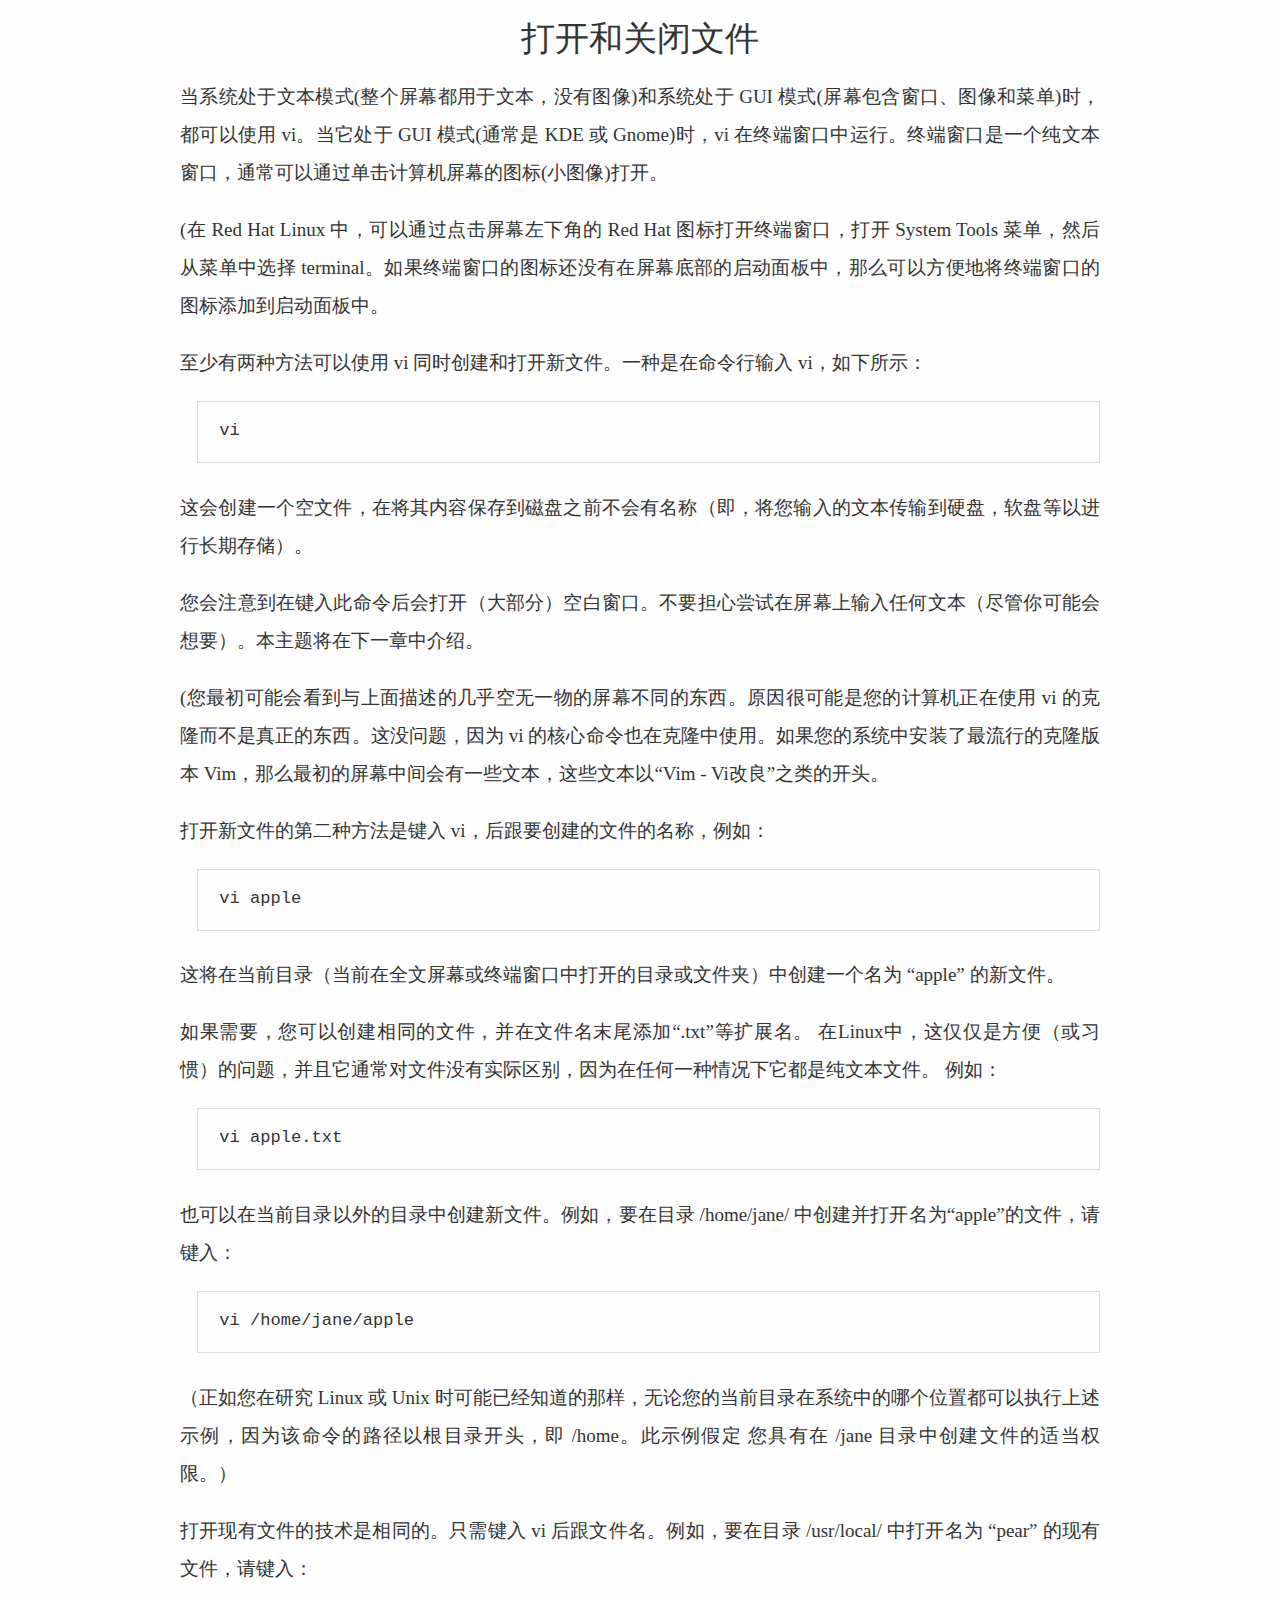
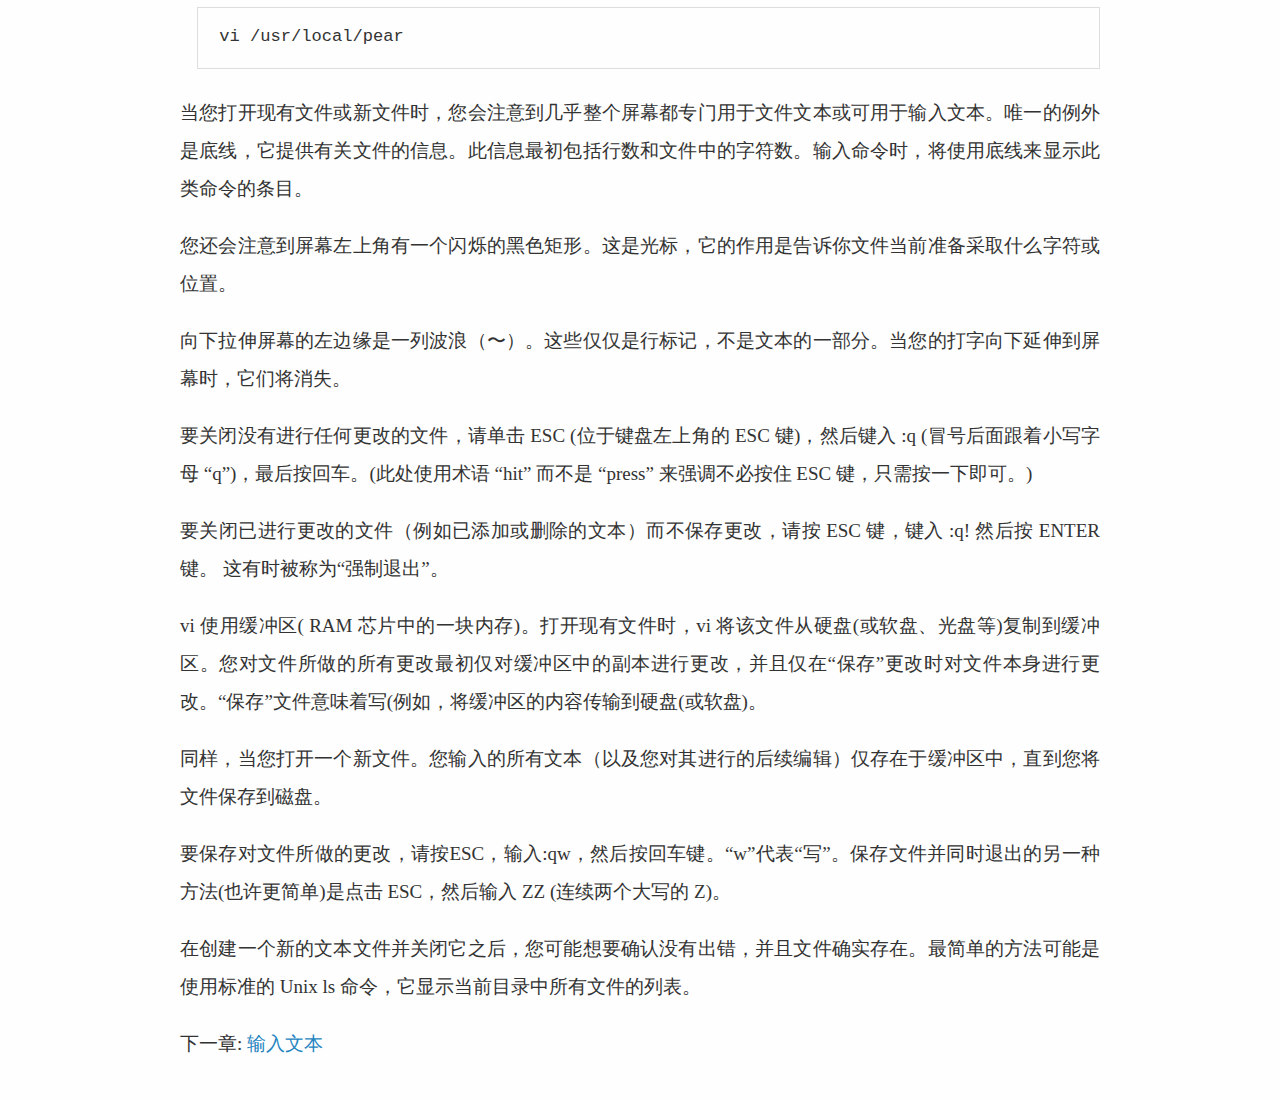
<file: html/open.html>
<!doctype html>
<html>
<head>
<meta charset='UTF-8'><meta name='viewport' content='width=device-width initial-scale=1'>
<title>打开和关闭文件</title>
<link href="css/style.css" rel="stylesheet"/>
</head>
<body class='typora-export os-windows' >
<div  id='write'  class = 'is-node'><h1><a name='header-n0' class='md-header-anchor '></a>打开和关闭文件</h1><p>当系统处于文本模式(整个屏幕都用于文本，没有图像)和系统处于 GUI 模式(屏幕包含窗口、图像和菜单)时，都可以使用 vi。当它处于 GUI 模式(通常是 KDE 或 Gnome)时，vi 在终端窗口中运行。终端窗口是一个纯文本窗口，通常可以通过单击计算机屏幕的图标(小图像)打开。</p><p>(在 Red Hat Linux 中，可以通过点击屏幕左下角的 Red Hat 图标打开终端窗口，打开 System Tools 菜单，然后从菜单中选择 terminal。如果终端窗口的图标还没有在屏幕底部的启动面板中，那么可以方便地将终端窗口的图标添加到启动面板中。</p><p>至少有两种方法可以使用 vi 同时创建和打开新文件。一种是在命令行输入 vi，如下所示：</p><pre spellcheck="false" class="md-fences md-end-block contain-cm modeLoaded" lang="text"><div class="CodeMirror cm-s-inner CodeMirror-wrap"><div style="overflow: hidden; position: relative; width: 3px; height: 0px; top: 4px; left: 4px;"><textarea autocorrect="off" autocapitalize="off" spellcheck="false" tabindex="0" style="position: absolute; bottom: -1em; padding: 0px; width: 1000px; height: 1em; outline: none;"></textarea></div><div class="CodeMirror-scrollbar-filler" cm-not-content="true"></div><div class="CodeMirror-gutter-filler" cm-not-content="true"></div><div class="CodeMirror-scroll" tabindex="-1"><div class="CodeMirror-sizer" style="margin-left: 0px; margin-bottom: 0px; border-right-width: 0px; padding-right: 0px; padding-bottom: 0px;"><div style="position: relative; top: 0px;"><div class="CodeMirror-lines" role="presentation"><div role="presentation" style="position: relative; outline: none;"><div class="CodeMirror-measure"><pre><span>xxxxxxxxxx</span></pre></div><div class="CodeMirror-measure"></div><div style="position: relative; z-index: 1;"></div><div class="CodeMirror-code" role="presentation"><div class="CodeMirror-activeline" style="position: relative;"><div class="CodeMirror-activeline-background CodeMirror-linebackground"></div><div class="CodeMirror-gutter-background CodeMirror-activeline-gutter" style="left: 0px; width: 0px;"></div><pre class=" CodeMirror-line " role="presentation"><span role="presentation" style="padding-right: 0.1px;">vi</span></pre></div></div></div></div></div></div><div style="position: absolute; height: 0px; width: 1px; border-bottom: 0px solid transparent; top: 34px;"></div><div class="CodeMirror-gutters" style="display: none; height: 34px;"></div></div></div></pre><p>这会创建一个空文件，在将其内容保存到磁盘之前不会有名称（即，将您输入的文本传输到硬盘，软盘等以进行长期存储）。</p><p>您会注意到在键入此命令后会打开（大部分）空白窗口。不要担心尝试在屏幕上输入任何文本（尽管你可能会想要）。本主题将在下一章中介绍。</p><p>(您最初可能会看到与上面描述的几乎空无一物的屏幕不同的东西。原因很可能是您的计算机正在使用 vi 的克隆而不是真正的东西。这没问题，因为 vi 的核心命令也在克隆中使用。如果您的系统中安装了最流行的克隆版本 Vim，那么最初的屏幕中间会有一些文本，这些文本以“Vim - Vi改良”之类的开头。</p><p>打开新文件的第二种方法是键入 vi，后跟要创建的文件的名称，例如：</p><pre spellcheck="false" class="md-fences md-end-block contain-cm modeLoaded" lang="text"><div class="CodeMirror cm-s-inner CodeMirror-wrap"><div style="overflow: hidden; position: relative; width: 3px; height: 0px; top: 4px; left: 4px;"><textarea autocorrect="off" autocapitalize="off" spellcheck="false" tabindex="0" style="position: absolute; bottom: -1em; padding: 0px; width: 1000px; height: 1em; outline: none;"></textarea></div><div class="CodeMirror-scrollbar-filler" cm-not-content="true"></div><div class="CodeMirror-gutter-filler" cm-not-content="true"></div><div class="CodeMirror-scroll" tabindex="-1"><div class="CodeMirror-sizer" style="margin-left: 0px; margin-bottom: 0px; border-right-width: 0px; padding-right: 0px; padding-bottom: 0px;"><div style="position: relative; top: 0px;"><div class="CodeMirror-lines" role="presentation"><div role="presentation" style="position: relative; outline: none;"><div class="CodeMirror-measure"><pre><span>xxxxxxxxxx</span></pre></div><div class="CodeMirror-measure"></div><div style="position: relative; z-index: 1;"></div><div class="CodeMirror-code" role="presentation"><div class="CodeMirror-activeline" style="position: relative;"><div class="CodeMirror-activeline-background CodeMirror-linebackground"></div><div class="CodeMirror-gutter-background CodeMirror-activeline-gutter" style="left: 0px; width: 0px;"></div><pre class=" CodeMirror-line " role="presentation"><span role="presentation" style="padding-right: 0.1px;">vi apple</span></pre></div></div></div></div></div></div><div style="position: absolute; height: 0px; width: 1px; border-bottom: 0px solid transparent; top: 34px;"></div><div class="CodeMirror-gutters" style="display: none; height: 34px;"></div></div></div></pre><p>这将在当前目录（当前在全文屏幕或终端窗口中打开的目录或文件夹）中创建一个名为 “apple” 的新文件。</p><p>如果需要，您可以创建相同的文件，并在文件名末尾添加“.txt”等扩展名。 在Linux中，这仅仅是方便（或习惯）的问题，并且它通常对文件没有实际区别，因为在任何一种情况下它都是纯文本文件。 例如：</p><pre spellcheck="false" class="md-fences md-end-block contain-cm modeLoaded" lang="text"><div class="CodeMirror cm-s-inner CodeMirror-wrap"><div style="overflow: hidden; position: relative; width: 3px; height: 0px; top: 4px; left: 4px;"><textarea autocorrect="off" autocapitalize="off" spellcheck="false" tabindex="0" style="position: absolute; bottom: -1em; padding: 0px; width: 1000px; height: 1em; outline: none;"></textarea></div><div class="CodeMirror-scrollbar-filler" cm-not-content="true"></div><div class="CodeMirror-gutter-filler" cm-not-content="true"></div><div class="CodeMirror-scroll" tabindex="-1"><div class="CodeMirror-sizer" style="margin-left: 0px; margin-bottom: 0px; border-right-width: 0px; padding-right: 0px; padding-bottom: 0px;"><div style="position: relative; top: 0px;"><div class="CodeMirror-lines" role="presentation"><div role="presentation" style="position: relative; outline: none;"><div class="CodeMirror-measure"><pre><span>xxxxxxxxxx</span></pre></div><div class="CodeMirror-measure"></div><div style="position: relative; z-index: 1;"></div><div class="CodeMirror-code" role="presentation"><div class="CodeMirror-activeline" style="position: relative;"><div class="CodeMirror-activeline-background CodeMirror-linebackground"></div><div class="CodeMirror-gutter-background CodeMirror-activeline-gutter" style="left: 0px; width: 0px;"></div><pre class=" CodeMirror-line " role="presentation"><span role="presentation" style="padding-right: 0.1px;">vi apple.txt</span></pre></div></div></div></div></div></div><div style="position: absolute; height: 0px; width: 1px; border-bottom: 0px solid transparent; top: 34px;"></div><div class="CodeMirror-gutters" style="display: none; height: 34px;"></div></div></div></pre><p>也可以在当前目录以外的目录中创建新文件。例如，要在目录 /home/jane/ 中创建并打开名为“apple”的文件，请键入：</p><pre spellcheck="false" class="md-fences md-end-block contain-cm modeLoaded" lang="text"><div class="CodeMirror cm-s-inner CodeMirror-wrap"><div style="overflow: hidden; position: relative; width: 3px; height: 0px; top: 4px; left: 4px;"><textarea autocorrect="off" autocapitalize="off" spellcheck="false" tabindex="0" style="position: absolute; bottom: -1em; padding: 0px; width: 1000px; height: 1em; outline: none;"></textarea></div><div class="CodeMirror-scrollbar-filler" cm-not-content="true"></div><div class="CodeMirror-gutter-filler" cm-not-content="true"></div><div class="CodeMirror-scroll" tabindex="-1"><div class="CodeMirror-sizer" style="margin-left: 0px; margin-bottom: 0px; border-right-width: 0px; padding-right: 0px; padding-bottom: 0px;"><div style="position: relative; top: 0px;"><div class="CodeMirror-lines" role="presentation"><div role="presentation" style="position: relative; outline: none;"><div class="CodeMirror-measure"><pre><span>xxxxxxxxxx</span></pre></div><div class="CodeMirror-measure"></div><div style="position: relative; z-index: 1;"></div><div class="CodeMirror-code" role="presentation"><div class="CodeMirror-activeline" style="position: relative;"><div class="CodeMirror-activeline-background CodeMirror-linebackground"></div><div class="CodeMirror-gutter-background CodeMirror-activeline-gutter" style="left: 0px; width: 0px;"></div><pre class=" CodeMirror-line " role="presentation"><span role="presentation" style="padding-right: 0.1px;">vi /home/jane/apple</span></pre></div></div></div></div></div></div><div style="position: absolute; height: 0px; width: 1px; border-bottom: 0px solid transparent; top: 34px;"></div><div class="CodeMirror-gutters" style="display: none; height: 34px;"></div></div></div></pre><p>（正如您在研究 Linux 或 Unix 时可能已经知道的那样，无论您的当前目录在系统中的哪个位置都可以执行上述示例，因为该命令的路径以根目录开头，即 /home。此示例假定 您具有在 /jane 目录中创建文件的适当权限。）</p><p>打开现有文件的技术是相同的。只需键入 vi 后跟文件名。例如，要在目录 /usr/local/ 中打开名为 “pear” 的现有文件，请键入：</p><pre spellcheck="false" class="md-fences md-end-block contain-cm modeLoaded" lang="text"><div class="CodeMirror cm-s-inner CodeMirror-wrap"><div style="overflow: hidden; position: relative; width: 3px; height: 0px; top: 4px; left: 4px;"><textarea autocorrect="off" autocapitalize="off" spellcheck="false" tabindex="0" style="position: absolute; bottom: -1em; padding: 0px; width: 1000px; height: 1em; outline: none;"></textarea></div><div class="CodeMirror-scrollbar-filler" cm-not-content="true"></div><div class="CodeMirror-gutter-filler" cm-not-content="true"></div><div class="CodeMirror-scroll" tabindex="-1"><div class="CodeMirror-sizer" style="margin-left: 0px; margin-bottom: 0px; border-right-width: 0px; padding-right: 0px; padding-bottom: 0px;"><div style="position: relative; top: 0px;"><div class="CodeMirror-lines" role="presentation"><div role="presentation" style="position: relative; outline: none;"><div class="CodeMirror-measure"><pre><span>xxxxxxxxxx</span></pre></div><div class="CodeMirror-measure"></div><div style="position: relative; z-index: 1;"></div><div class="CodeMirror-code" role="presentation"><div class="CodeMirror-activeline" style="position: relative;"><div class="CodeMirror-activeline-background CodeMirror-linebackground"></div><div class="CodeMirror-gutter-background CodeMirror-activeline-gutter" style="left: 0px; width: 0px;"></div><pre class=" CodeMirror-line " role="presentation"><span role="presentation" style="padding-right: 0.1px;">vi /usr/local/pear</span></pre></div></div></div></div></div></div><div style="position: absolute; height: 0px; width: 1px; border-bottom: 0px solid transparent; top: 34px;"></div><div class="CodeMirror-gutters" style="display: none; height: 34px;"></div></div></div></pre><p>当您打开现有文件或新文件时，您会注意到几乎整个屏幕都专门用于文件文本或可用于输入文本。唯一的例外是底线，它提供有关文件的信息。此信息最初包括行数和文件中的字符数。输入命令时，将使用底线来显示此类命令的条目。</p><p>您还会注意到屏幕左上角有一个闪烁的黑色矩形。这是光标，它的作用是告诉你文件当前准备采取什么字符或位置。</p><p>向下拉伸屏幕的左边缘是一列波浪（〜）。这些仅仅是行标记，不是文本的一部分。当您的打字向下延伸到屏幕时，它们将消失。</p><p>要关闭没有进行任何更改的文件，请单击 ESC (位于键盘左上角的 ESC 键)，然后键入 :q (冒号后面跟着小写字母 “q”)，最后按回车。(此处使用术语 “hit” 而不是 “press” 来强调不必按住 ESC 键，只需按一下即可。)</p><p>要关闭已进行更改的文件（例如已添加或删除的文本）而不保存更改，请按 ESC 键，键入 :q! 然后按 ENTER 键。 这有时被称为“强制退出”。</p><p>vi 使用缓冲区( RAM 芯片中的一块内存)。打开现有文件时，vi 将该文件从硬盘(或软盘、光盘等)复制到缓冲区。您对文件所做的所有更改最初仅对缓冲区中的副本进行更改，并且仅在“保存”更改时对文件本身进行更改。“保存”文件意味着写(例如，将缓冲区的内容传输到硬盘(或软盘)。</p><p>同样，当您打开一个新文件。您输入的所有文本（以及您对其进行的后续编辑）仅存在于缓冲区中，直到您将文件保存到磁盘。</p><p>要保存对文件所做的更改，请按ESC，输入:qw，然后按回车键。“w”代表“写”。保存文件并同时退出的另一种方法(也许更简单)是点击 ESC，然后输入 ZZ (连续两个大写的 Z)。</p><p>在创建一个新的文本文件并关闭它之后，您可能想要确认没有出错，并且文件确实存在。最简单的方法可能是使用标准的 Unix ls 命令，它显示当前目录中所有文件的列表。</p><p>下一章: <a href='enter.html'>输入文本</a></p></div>
</body>
</html>
</file>
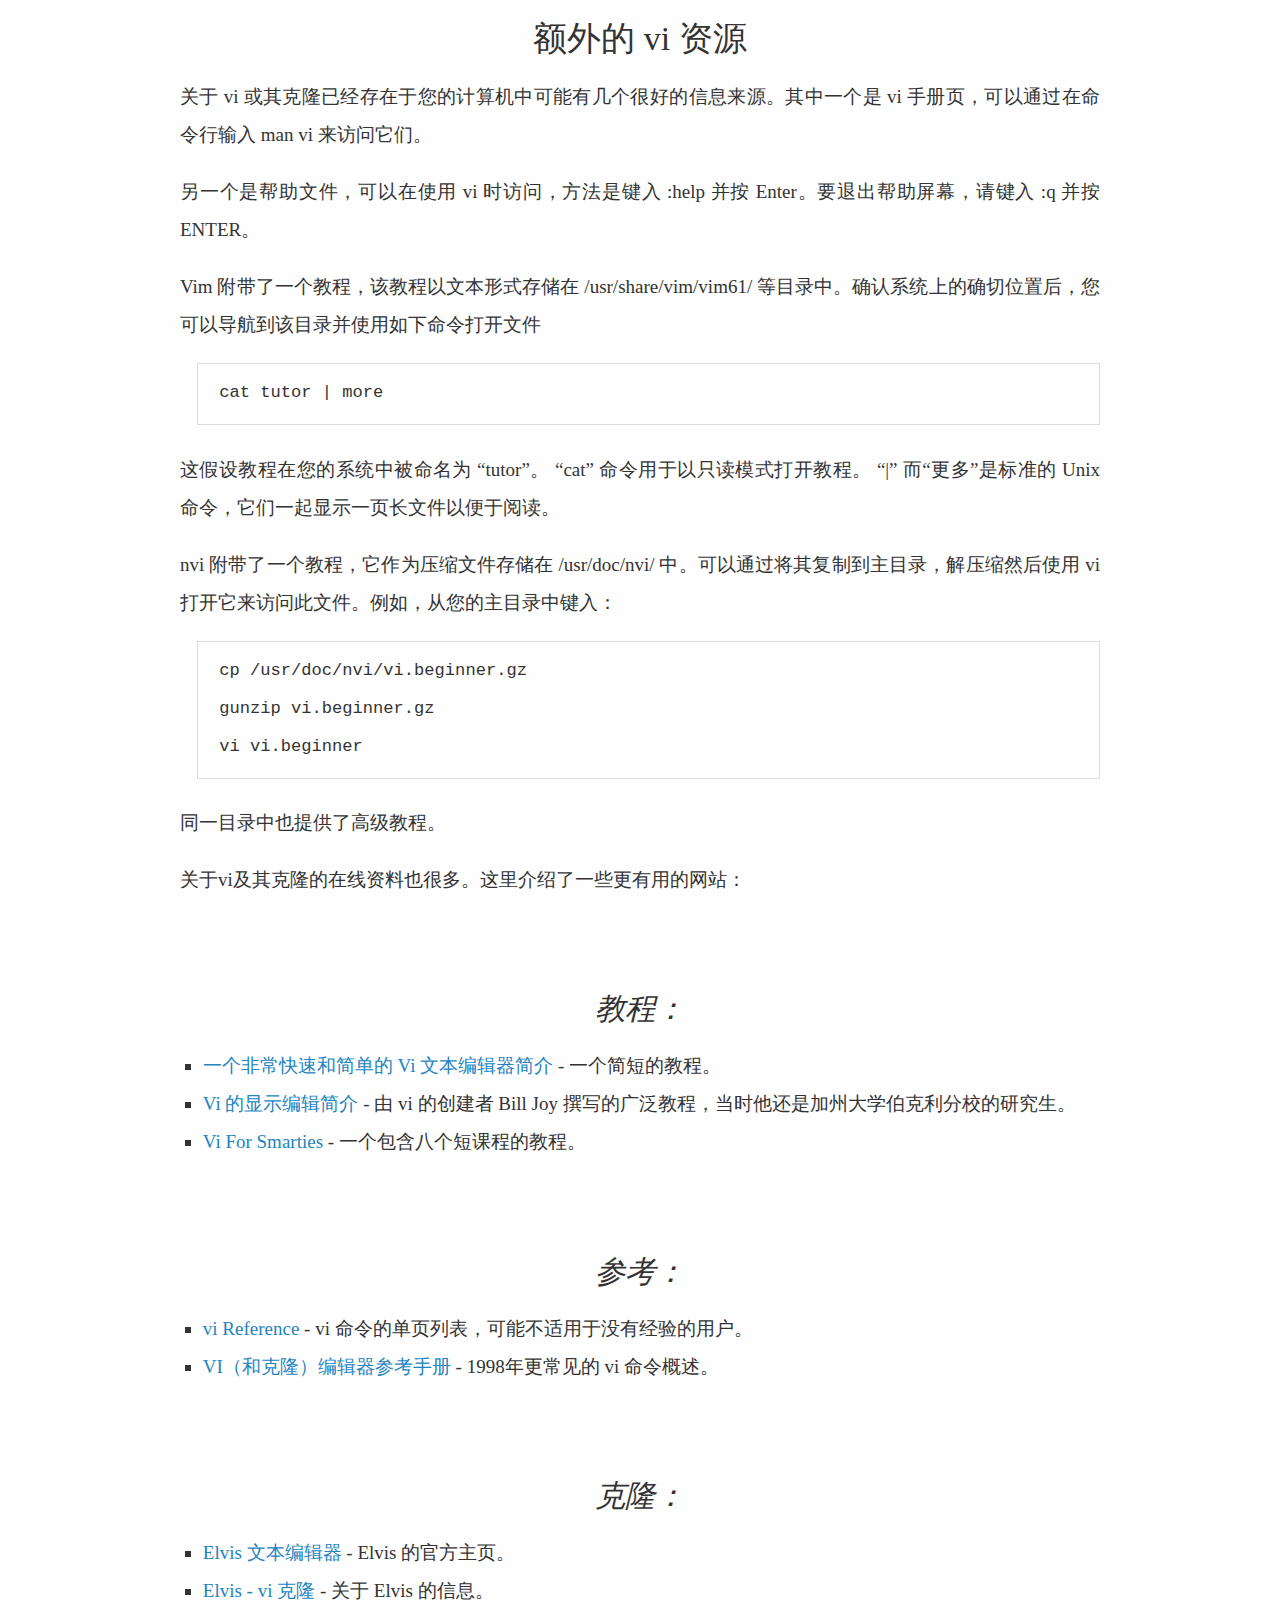
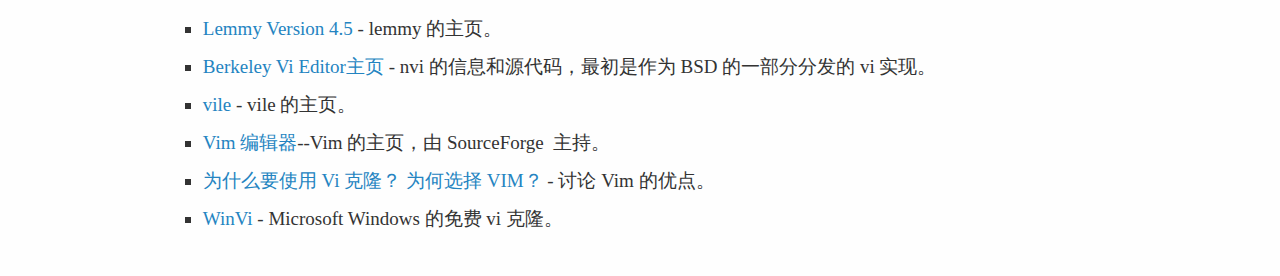
<file: html/resources.html>
<!doctype html>
<html>
<head>
<meta charset='UTF-8'><meta name='viewport' content='width=device-width initial-scale=1'>
<title>额外的 vi 资源</title>
<link href="css/style.css" rel="stylesheet"/>
</head>
<body class='typora-export os-windows' >
<div  id='write'  class = 'is-node'><h1><a name='header-n0' class='md-header-anchor '></a>额外的 vi 资源</h1><p>关于 vi 或其克隆已经存在于您的计算机中可能有几个很好的信息来源。其中一个是 vi 手册页，可以通过在命令行输入 man vi 来访问它们。</p><p>另一个是帮助文件，可以在使用 vi 时访问，方法是键入 :help 并按 Enter。要退出帮助屏幕，请键入 :q 并按 ENTER。</p><p>Vim 附带了一个教程，该教程以文本形式存储在 /usr/share/vim/vim61/ 等目录中。确认系统上的确切位置后，您可以导航到该目录并使用如下命令打开文件</p><pre spellcheck="false" class="md-fences md-end-block contain-cm modeLoaded" lang="text"><div class="CodeMirror cm-s-inner CodeMirror-wrap"><div style="overflow: hidden; position: relative; width: 3px; height: 0px; top: 4px; left: 4px;"><textarea autocorrect="off" autocapitalize="off" spellcheck="false" tabindex="0" style="position: absolute; bottom: -1em; padding: 0px; width: 1000px; height: 1em; outline: none;"></textarea></div><div class="CodeMirror-scrollbar-filler" cm-not-content="true"></div><div class="CodeMirror-gutter-filler" cm-not-content="true"></div><div class="CodeMirror-scroll" tabindex="-1"><div class="CodeMirror-sizer" style="margin-left: 0px; margin-bottom: 0px; border-right-width: 0px; padding-right: 0px; padding-bottom: 0px;"><div style="position: relative; top: 0px;"><div class="CodeMirror-lines" role="presentation"><div role="presentation" style="position: relative; outline: none;"><div class="CodeMirror-measure"><pre><span>xxxxxxxxxx</span></pre></div><div class="CodeMirror-measure"></div><div style="position: relative; z-index: 1;"></div><div class="CodeMirror-code" role="presentation"><div class="CodeMirror-activeline" style="position: relative;"><div class="CodeMirror-activeline-background CodeMirror-linebackground"></div><div class="CodeMirror-gutter-background CodeMirror-activeline-gutter" style="left: 0px; width: 0px;"></div><pre class=" CodeMirror-line " role="presentation"><span role="presentation" style="padding-right: 0.1px;">cat tutor | more</span></pre></div></div></div></div></div></div><div style="position: absolute; height: 0px; width: 1px; border-bottom: 0px solid transparent; top: 34px;"></div><div class="CodeMirror-gutters" style="display: none; height: 34px;"></div></div></div></pre><p>这假设教程在您的系统中被命名为 “tutor”。 “cat” 命令用于以只读模式打开教程。 “|” 而“更多”是标准的 Unix 命令，它们一起显示一页长文件以便于阅读。</p><p>nvi 附带了一个教程，它作为压缩文件存储在 /usr/doc/nvi/ 中。可以通过将其复制到主目录，解压缩然后使用 vi 打开它来访问此文件。例如，从您的主目录中键入：</p><pre spellcheck="false" class="md-fences md-end-block contain-cm modeLoaded" lang="text"><div class="CodeMirror cm-s-inner CodeMirror-wrap"><div style="overflow: hidden; position: relative; width: 3px; height: 0px; top: 4px; left: 4px;"><textarea autocorrect="off" autocapitalize="off" spellcheck="false" tabindex="0" style="position: absolute; bottom: -1em; padding: 0px; width: 1000px; height: 1em; outline: none;"></textarea></div><div class="CodeMirror-scrollbar-filler" cm-not-content="true"></div><div class="CodeMirror-gutter-filler" cm-not-content="true"></div><div class="CodeMirror-scroll" tabindex="-1"><div class="CodeMirror-sizer" style="margin-left: 0px; margin-bottom: 0px; border-right-width: 0px; padding-right: 0px; padding-bottom: 0px;"><div style="position: relative; top: 0px;"><div class="CodeMirror-lines" role="presentation"><div role="presentation" style="position: relative; outline: none;"><div class="CodeMirror-measure"><pre><span>xxxxxxxxxx</span></pre></div><div class="CodeMirror-measure"></div><div style="position: relative; z-index: 1;"></div><div class="CodeMirror-code" role="presentation"><div class="CodeMirror-activeline" style="position: relative;"><div class="CodeMirror-activeline-background CodeMirror-linebackground"></div><div class="CodeMirror-gutter-background CodeMirror-activeline-gutter" style="left: 0px; width: 0px;"></div><pre class=" CodeMirror-line " role="presentation"><span role="presentation" style="padding-right: 0.1px;">cp /usr/doc/nvi/vi.beginner.gz</span></pre></div><pre class=" CodeMirror-line " role="presentation"><span role="presentation" style="padding-right: 0.1px;">gunzip vi.beginner.gz</span></pre><pre class=" CodeMirror-line " role="presentation"><span role="presentation" style="padding-right: 0.1px;">vi vi.beginner</span></pre></div></div></div></div></div><div style="position: absolute; height: 0px; width: 1px; border-bottom: 0px solid transparent; top: 86px;"></div><div class="CodeMirror-gutters" style="display: none; height: 86px;"></div></div></div></pre><p>同一目录中也提供了高级教程。</p><p>关于vi及其克隆的在线资料也很多。这里介绍了一些更有用的网站：</p><h3><a name='header-n18' class='md-header-anchor '></a>教程：</h3><ul><li><a href='http://heather.cs.ucdavis.edu/~matloff/UnixAndC/Editors/ViIntro.html'>一个非常快速和简单的 Vi 文本编辑器简介</a> - 一个简短的教程。</li><li><a href='http://docs.freebsd.org/44doc/usd/12.vi/paper.html'>Vi 的显示编辑简介</a> - 由 vi 的创建者 Bill Joy 撰写的广泛教程，当时他还是加州大学伯克利分校的研究生。</li><li><a href='http://jerrywang.net/vi/'>Vi For Smarties</a> - 一个包含八个短课程的教程。</li></ul><h3><a name='header-n29' class='md-header-anchor '></a>参考：</h3><ul><li><a href='http://www.ungerhu.com/jxh/vi.html'>vi Reference</a> - vi 命令的单页列表，可能不适用于没有经验的用户。</li><li><a href='http://www.rru.com/~meo/useful/vi/vi.rm.html'>VI（和克隆）编辑器参考手册</a> - 1998年更常见的 vi 命令概述。</li></ul><h3><a name='header-n37' class='md-header-anchor '></a>克隆：</h3><ul><li><a href='http://elvis.the-little-red-haired-girl.org/'>Elvis 文本编辑器</a> - Elvis 的官方主页。</li><li><a href='http://phys.columbia.edu/~flame/elvis/'>Elvis - vi 克隆</a> - 关于 Elvis 的信息。</li><li><a href='http://www.softwareonline.org/lemmy45.html'>Lemmy Version 4.5</a> - lemmy 的主页。</li><li><a href='http://www.bostic.com/vi/'>Berkeley Vi Editor主页</a> - nvi 的信息和源代码，最初是作为 BSD 的一部分分发的 vi 实现。</li><li><a href='http://dickey.his.com/vile/'>vile</a> - vile 的主页。</li><li><a href='http://vim.sourceforge.net/'>Vim 编辑器</a>--Vim 的主页，由 SourceForge  主持。</li><li><a href='http://chronos.cs.msu.su/vim/why.html'>为什么要使用 Vi 克隆？ 为何选择 VIM？</a> - 讨论 Vim 的优点。</li><li><a href='http://www.winvi.de/en/'>WinVi</a> - Microsoft Windows 的免费 vi 克隆。</li></ul></div>
</body>
</html>
</file>
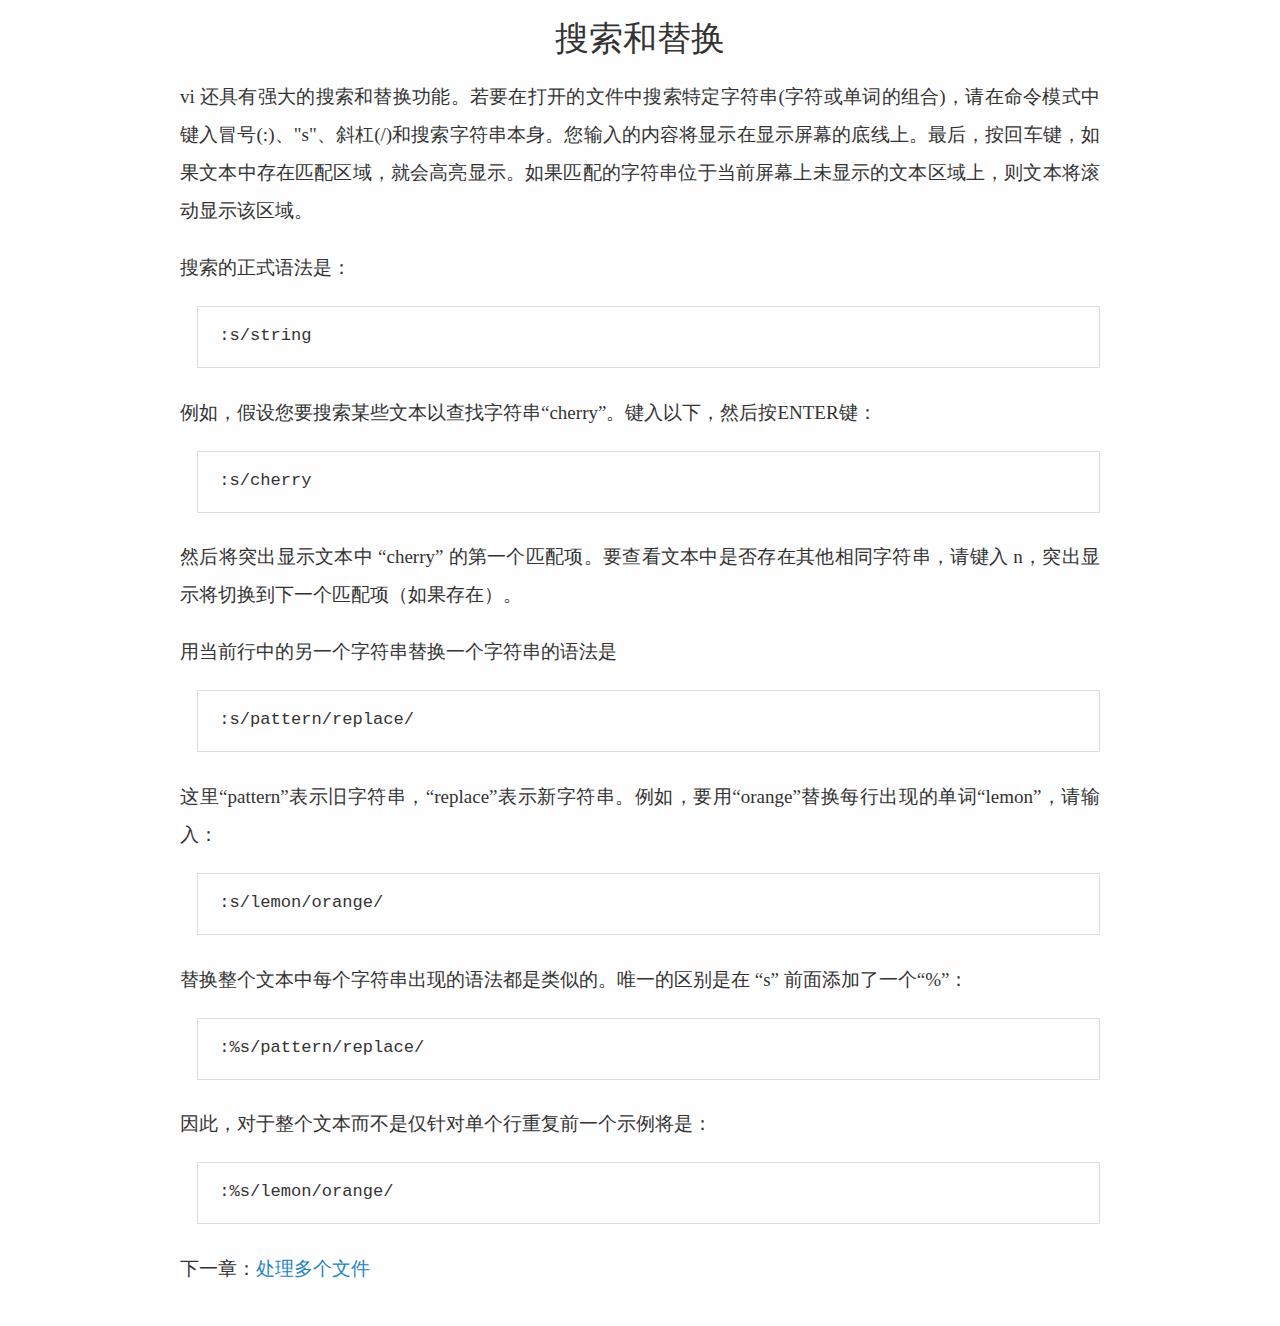
<file: html/search.html>
<!doctype html>
<html>
<head>
<meta charset='UTF-8'><meta name='viewport' content='width=device-width initial-scale=1'>
<title>搜索和替换</title>
<link href="css/style.css" rel="stylesheet"/>
</head>
<body class='typora-export os-windows' >
<div  id='write'  class = 'is-node'><h1><a name='header-n0' class='md-header-anchor '></a>搜索和替换</h1><p>vi 还具有强大的搜索和替换功能。若要在打开的文件中搜索特定字符串(字符或单词的组合)，请在命令模式中键入冒号(:)、&quot;s&quot;、斜杠(/)和搜索字符串本身。您输入的内容将显示在显示屏幕的底线上。最后，按回车键，如果文本中存在匹配区域，就会高亮显示。如果匹配的字符串位于当前屏幕上未显示的文本区域上，则文本将滚动显示该区域。</p><p>搜索的正式语法是：</p><pre spellcheck="false" class="md-fences md-end-block contain-cm modeLoaded" lang="text"><div class="CodeMirror cm-s-inner CodeMirror-wrap"><div style="overflow: hidden; position: relative; width: 3px; height: 0px; top: 4px; left: 4px;"><textarea autocorrect="off" autocapitalize="off" spellcheck="false" tabindex="0" style="position: absolute; bottom: -1em; padding: 0px; width: 1000px; height: 1em; outline: none;"></textarea></div><div class="CodeMirror-scrollbar-filler" cm-not-content="true"></div><div class="CodeMirror-gutter-filler" cm-not-content="true"></div><div class="CodeMirror-scroll" tabindex="-1"><div class="CodeMirror-sizer" style="margin-left: 0px; margin-bottom: 0px; border-right-width: 0px; padding-right: 0px; padding-bottom: 0px;"><div style="position: relative; top: 0px;"><div class="CodeMirror-lines" role="presentation"><div role="presentation" style="position: relative; outline: none;"><div class="CodeMirror-measure"><pre><span>xxxxxxxxxx</span></pre></div><div class="CodeMirror-measure"></div><div style="position: relative; z-index: 1;"></div><div class="CodeMirror-code" role="presentation"><div class="CodeMirror-activeline" style="position: relative;"><div class="CodeMirror-activeline-background CodeMirror-linebackground"></div><div class="CodeMirror-gutter-background CodeMirror-activeline-gutter" style="left: 0px; width: 0px;"></div><pre class=" CodeMirror-line " role="presentation"><span role="presentation" style="padding-right: 0.1px;">:s/string</span></pre></div></div></div></div></div></div><div style="position: absolute; height: 0px; width: 1px; border-bottom: 0px solid transparent; top: 34px;"></div><div class="CodeMirror-gutters" style="display: none; height: 34px;"></div></div></div></pre><p>例如，假设您要搜索某些文本以查找字符串“cherry”。键入以下，然后按ENTER键：</p><pre spellcheck="false" class="md-fences md-end-block contain-cm modeLoaded" lang="text"><div class="CodeMirror cm-s-inner CodeMirror-wrap"><div style="overflow: hidden; position: relative; width: 3px; height: 0px; top: 4px; left: 4px;"><textarea autocorrect="off" autocapitalize="off" spellcheck="false" tabindex="0" style="position: absolute; bottom: -1em; padding: 0px; width: 1000px; height: 1em; outline: none;"></textarea></div><div class="CodeMirror-scrollbar-filler" cm-not-content="true"></div><div class="CodeMirror-gutter-filler" cm-not-content="true"></div><div class="CodeMirror-scroll" tabindex="-1"><div class="CodeMirror-sizer" style="margin-left: 0px; margin-bottom: 0px; border-right-width: 0px; padding-right: 0px; padding-bottom: 0px;"><div style="position: relative; top: 0px;"><div class="CodeMirror-lines" role="presentation"><div role="presentation" style="position: relative; outline: none;"><div class="CodeMirror-measure"><pre><span>xxxxxxxxxx</span></pre></div><div class="CodeMirror-measure"></div><div style="position: relative; z-index: 1;"></div><div class="CodeMirror-code" role="presentation"><div class="CodeMirror-activeline" style="position: relative;"><div class="CodeMirror-activeline-background CodeMirror-linebackground"></div><div class="CodeMirror-gutter-background CodeMirror-activeline-gutter" style="left: 0px; width: 0px;"></div><pre class=" CodeMirror-line " role="presentation"><span role="presentation" style="padding-right: 0.1px;">:s/cherry</span></pre></div></div></div></div></div></div><div style="position: absolute; height: 0px; width: 1px; border-bottom: 0px solid transparent; top: 34px;"></div><div class="CodeMirror-gutters" style="display: none; height: 34px;"></div></div></div></pre><p>然后将突出显示文本中 “cherry” 的第一个匹配项。要查看文本中是否存在其他相同字符串，请键入 n，突出显示将切换到下一个匹配项（如果存在）。</p><p>用当前行中的另一个字符串替换一个字符串的语法是</p><pre spellcheck="false" class="md-fences md-end-block contain-cm modeLoaded" lang="text"><div class="CodeMirror cm-s-inner CodeMirror-wrap"><div style="overflow: hidden; position: relative; width: 3px; height: 0px; top: 4px; left: 4px;"><textarea autocorrect="off" autocapitalize="off" spellcheck="false" tabindex="0" style="position: absolute; bottom: -1em; padding: 0px; width: 1000px; height: 1em; outline: none;"></textarea></div><div class="CodeMirror-scrollbar-filler" cm-not-content="true"></div><div class="CodeMirror-gutter-filler" cm-not-content="true"></div><div class="CodeMirror-scroll" tabindex="-1"><div class="CodeMirror-sizer" style="margin-left: 0px; margin-bottom: 0px; border-right-width: 0px; padding-right: 0px; padding-bottom: 0px;"><div style="position: relative; top: 0px;"><div class="CodeMirror-lines" role="presentation"><div role="presentation" style="position: relative; outline: none;"><div class="CodeMirror-measure"><pre><span>xxxxxxxxxx</span></pre></div><div class="CodeMirror-measure"></div><div style="position: relative; z-index: 1;"></div><div class="CodeMirror-code" role="presentation"><div class="CodeMirror-activeline" style="position: relative;"><div class="CodeMirror-activeline-background CodeMirror-linebackground"></div><div class="CodeMirror-gutter-background CodeMirror-activeline-gutter" style="left: 0px; width: 0px;"></div><pre class=" CodeMirror-line " role="presentation"><span role="presentation" style="padding-right: 0.1px;">:s/pattern/replace/</span></pre></div></div></div></div></div></div><div style="position: absolute; height: 0px; width: 1px; border-bottom: 0px solid transparent; top: 34px;"></div><div class="CodeMirror-gutters" style="display: none; height: 34px;"></div></div></div></pre><p>这里“pattern”表示旧字符串，“replace”表示新字符串。例如，要用“orange”替换每行出现的单词“lemon”，请输入：</p><pre spellcheck="false" class="md-fences md-end-block contain-cm modeLoaded" lang="text"><div class="CodeMirror cm-s-inner CodeMirror-wrap"><div style="overflow: hidden; position: relative; width: 3px; height: 0px; top: 4px; left: 4px;"><textarea autocorrect="off" autocapitalize="off" spellcheck="false" tabindex="0" style="position: absolute; bottom: -1em; padding: 0px; width: 1000px; height: 1em; outline: none;"></textarea></div><div class="CodeMirror-scrollbar-filler" cm-not-content="true"></div><div class="CodeMirror-gutter-filler" cm-not-content="true"></div><div class="CodeMirror-scroll" tabindex="-1"><div class="CodeMirror-sizer" style="margin-left: 0px; margin-bottom: 0px; border-right-width: 0px; padding-right: 0px; padding-bottom: 0px;"><div style="position: relative; top: 0px;"><div class="CodeMirror-lines" role="presentation"><div role="presentation" style="position: relative; outline: none;"><div class="CodeMirror-measure"><pre><span>xxxxxxxxxx</span></pre></div><div class="CodeMirror-measure"></div><div style="position: relative; z-index: 1;"></div><div class="CodeMirror-code" role="presentation"><div class="CodeMirror-activeline" style="position: relative;"><div class="CodeMirror-activeline-background CodeMirror-linebackground"></div><div class="CodeMirror-gutter-background CodeMirror-activeline-gutter" style="left: 0px; width: 0px;"></div><pre class=" CodeMirror-line " role="presentation"><span role="presentation" style="padding-right: 0.1px;">:s/lemon/orange/</span></pre></div></div></div></div></div></div><div style="position: absolute; height: 0px; width: 1px; border-bottom: 0px solid transparent; top: 34px;"></div><div class="CodeMirror-gutters" style="display: none; height: 34px;"></div></div></div></pre><p>替换整个文本中每个字符串出现的语法都是类似的。唯一的区别是在 “s” 前面添加了一个“%”：</p><pre spellcheck="false" class="md-fences md-end-block contain-cm modeLoaded" lang="text"><div class="CodeMirror cm-s-inner CodeMirror-wrap"><div style="overflow: hidden; position: relative; width: 3px; height: 0px; top: 4px; left: 4px;"><textarea autocorrect="off" autocapitalize="off" spellcheck="false" tabindex="0" style="position: absolute; bottom: -1em; padding: 0px; width: 1000px; height: 1em; outline: none;"></textarea></div><div class="CodeMirror-scrollbar-filler" cm-not-content="true"></div><div class="CodeMirror-gutter-filler" cm-not-content="true"></div><div class="CodeMirror-scroll" tabindex="-1"><div class="CodeMirror-sizer" style="margin-left: 0px; margin-bottom: 0px; border-right-width: 0px; padding-right: 0px; padding-bottom: 0px;"><div style="position: relative; top: 0px;"><div class="CodeMirror-lines" role="presentation"><div role="presentation" style="position: relative; outline: none;"><div class="CodeMirror-measure"><pre><span>xxxxxxxxxx</span></pre></div><div class="CodeMirror-measure"></div><div style="position: relative; z-index: 1;"></div><div class="CodeMirror-code" role="presentation"><div class="CodeMirror-activeline" style="position: relative;"><div class="CodeMirror-activeline-background CodeMirror-linebackground"></div><div class="CodeMirror-gutter-background CodeMirror-activeline-gutter" style="left: 0px; width: 0px;"></div><pre class=" CodeMirror-line " role="presentation"><span role="presentation" style="padding-right: 0.1px;">:%s/pattern/replace/</span></pre></div></div></div></div></div></div><div style="position: absolute; height: 0px; width: 1px; border-bottom: 0px solid transparent; top: 34px;"></div><div class="CodeMirror-gutters" style="display: none; height: 34px;"></div></div></div></pre><p>因此，对于整个文本而不是仅针对单个行重复前一个示例将是：</p><pre spellcheck="false" class="md-fences md-end-block contain-cm modeLoaded" lang="text"><div class="CodeMirror cm-s-inner CodeMirror-wrap"><div style="overflow: hidden; position: relative; width: 3px; height: 0px; top: 4px; left: 4px;"><textarea autocorrect="off" autocapitalize="off" spellcheck="false" tabindex="0" style="position: absolute; bottom: -1em; padding: 0px; width: 1000px; height: 1em; outline: none;"></textarea></div><div class="CodeMirror-scrollbar-filler" cm-not-content="true"></div><div class="CodeMirror-gutter-filler" cm-not-content="true"></div><div class="CodeMirror-scroll" tabindex="-1"><div class="CodeMirror-sizer" style="margin-left: 0px; margin-bottom: 0px; border-right-width: 0px; padding-right: 0px; padding-bottom: 0px;"><div style="position: relative; top: 0px;"><div class="CodeMirror-lines" role="presentation"><div role="presentation" style="position: relative; outline: none;"><div class="CodeMirror-measure"><pre><span>xxxxxxxxxx</span></pre></div><div class="CodeMirror-measure"></div><div style="position: relative; z-index: 1;"></div><div class="CodeMirror-code" role="presentation"><div class="CodeMirror-activeline" style="position: relative;"><div class="CodeMirror-activeline-background CodeMirror-linebackground"></div><div class="CodeMirror-gutter-background CodeMirror-activeline-gutter" style="left: 0px; width: 0px;"></div><pre class=" CodeMirror-line " role="presentation"><span role="presentation" style="padding-right: 0.1px;">:%s/lemon/orange/</span></pre></div></div></div></div></div></div><div style="position: absolute; height: 0px; width: 1px; border-bottom: 0px solid transparent; top: 34px;"></div><div class="CodeMirror-gutters" style="display: none; height: 34px;"></div></div></div></pre><p>下一章：<a href='multiple.html'>处理多个文件</a></p></div>
</body>
</html>
</file>
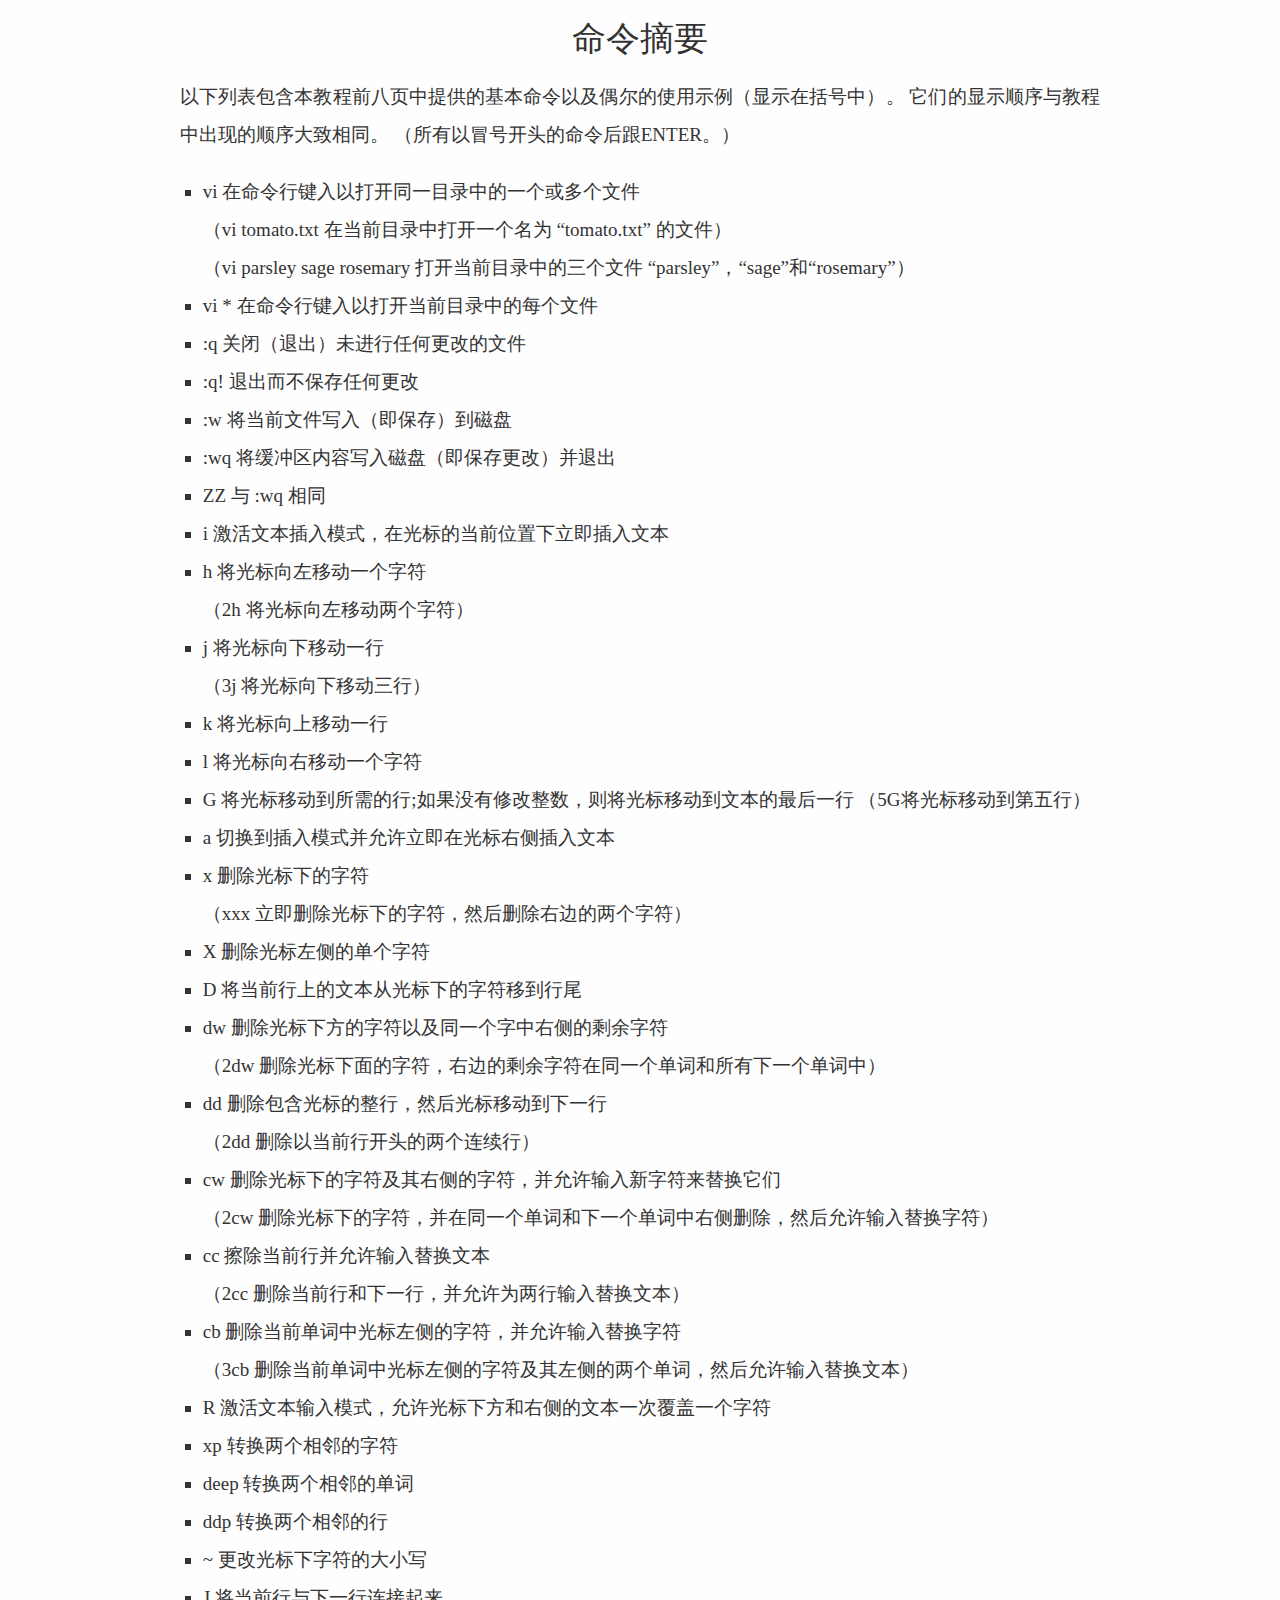
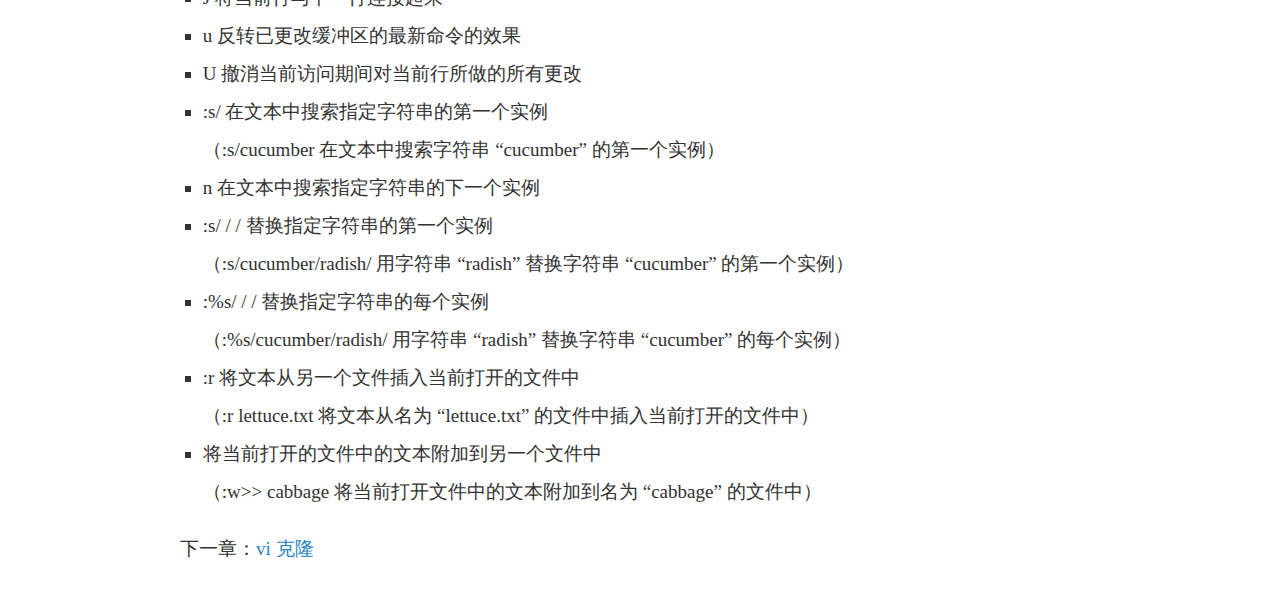
<file: html/summary.html>
<!doctype html>
<html>
<head>
<meta charset='UTF-8'>
<meta name='viewport' content='width=device-width initial-scale=1'>
<title>命令摘要</title>
<link href="css/style.css" rel="stylesheet"/>
</head>
<body class='typora-export os-windows' >
<div  id='write'  class = 'is-node'><h1><a name='header-n0' class='md-header-anchor '></a>命令摘要</h1><p>以下列表包含本教程前八页中提供的基本命令以及偶尔的使用示例（显示在括号中）。 它们的显示顺序与教程中出现的顺序大致相同。 （所有以冒号开头的命令后跟ENTER。）</p><ul><li>vi 在命令行键入以打开同一目录中的一个或多个文件
（vi tomato.txt 在当前目录中打开一个名为 “tomato.txt” 的文件）
（vi parsley sage rosemary 打开当前目录中的三个文件 “parsley”，“sage”和“rosemary”）</li><li>vi * 在命令行键入以打开当前目录中的每个文件</li><li>:q 关闭（退出）未进行任何更改的文件</li><li>:q! 退出而不保存任何更改</li><li>:w 将当前文件写入（即保存）到磁盘</li><li>:wq 将缓冲区内容写入磁盘（即保存更改）并退出</li><li>ZZ 与 :wq 相同</li><li>i 激活文本插入模式，在光标的当前位置下立即插入文本</li><li>h 将光标向左移动一个字符
（2h 将光标向左移动两个字符）</li><li>j 将光标向下移动一行
（3j 将光标向下移动三行）</li><li>k 将光标向上移动一行</li><li>l 将光标向右移动一个字符</li><li>G 将光标移动到所需的行;如果没有修改整数，则将光标移动到文本的最后一行 （5G将光标移动到第五行）</li><li>a 切换到插入模式并允许立即在光标右侧插入文本</li><li>x 删除光标下的字符
（xxx 立即删除光标下的字符，然后删除右边的两个字符）</li><li>X 删除光标左侧的单个字符</li><li>D 将当前行上的文本从光标下的字符移到行尾</li><li>dw 删除光标下方的字符以及同一个字中右侧的剩余字符
（2dw 删除光标下面的字符，右边的剩余字符在同一个单词和所有下一个单词中）</li><li>dd 删除包含光标的整行，然后光标移动到下一行
（2dd 删除以当前行开头的两个连续行）</li><li>cw 删除光标下的字符及其右侧的字符，并允许输入新字符来替换它们
（2cw 删除光标下的字符，并在同一个单词和下一个单词中右侧删除，然后允许输入替换字符）</li><li>cc 擦除当前行并允许输入替换文本
（2cc 删除当前行和下一行，并允许为两行输入替换文本）</li><li>cb 删除当前单词中光标左侧的字符，并允许输入替换字符
（3cb 删除当前单词中光标左侧的字符及其左侧的两个单词，然后允许输入替换文本）</li><li>R 激活文本输入模式，允许光标下方和右侧的文本一次覆盖一个字符</li><li>xp 转换两个相邻的字符</li><li>deep 转换两个相邻的单词</li><li>ddp 转换两个相邻的行</li><li>~ 更改光标下字符的大小写</li><li>J 将当前行与下一行连接起来</li><li>u 反转已更改缓冲区的最新命令的效果</li><li>U 撤消当前访问期间对当前行所做的所有更改</li><li>:s/ 在文本中搜索指定字符串的第一个实例
（:s/cucumber 在文本中搜索字符串 “cucumber” 的第一个实例）</li><li>n 在文本中搜索指定字符串的下一个实例</li><li>:s/ / / 替换指定字符串的第一个实例
（:s/cucumber/radish/ 用字符串 “radish” 替换字符串 “cucumber” 的第一个实例）</li><li>:%s/ / / 替换指定字符串的每个实例
（:%s/cucumber/radish/ 用字符串 “radish” 替换字符串 “cucumber” 的每个实例）</li><li>:r 将文本从另一个文件插入当前打开的文件中
（:r lettuce.txt 将文本从名为 “lettuce.txt” 的文件中插入当前打开的文件中）</li><li>将当前打开的文件中的文本附加到另一个文件中
（:w&gt;&gt; cabbage 将当前打开文件中的文本附加到名为 “cabbage” 的文件中）</li></ul><p>下一章：<a href='clones.html'>vi 克隆</a></p></div>
</body>
</html>
</file>
<file: html/css/style.css>
html {overflow-x: initial !important;}:root { --bg-color:#ffffff; --text-color:#333333; --select-text-bg-color:#B5D6FC; --select-text-font-color:auto; }
html { font-size: 14px; background-color: var(--bg-color); color: var(--text-color); font-family: "Helvetica Neue", Helvetica, Arial, sans-serif; -webkit-font-smoothing: antialiased; }
body { margin: 0px; padding: 0px; height: auto; bottom: 0px; top: 0px; left: 0px; right: 0px; font-size: 1rem; line-height: 1.42857; overflow-x: hidden; background: inherit; }
a.url { word-break: break-all; }
a:active, a:hover { outline: 0px; }
.in-text-selection, ::selection { text-shadow: none; background: var(--select-text-bg-color); color: var(--select-text-font-color); }
#write { line-height:38px;margin: 0px auto; height: auto; width: inherit; word-break: normal; word-wrap: break-word; position: relative; padding-bottom: 70px; white-space: pre-wrap; overflow-x: visible; }
.first-line-indent #write p .md-line { text-indent: 0px; }
.first-line-indent #write li, .first-line-indent #write p, .first-line-indent #write p .md-line:first-child { text-indent: 2em; }
.for-image #write { padding-left: 8px; padding-right: 8px; }
body.typora-export { padding-left: 30px; padding-right: 30px; }
@media screen and (max-width: 500px) {
  body.typora-export { padding-left: 0px; padding-right: 0px; }
  .CodeMirror-sizer { margin-left: 0px !important; }
  .CodeMirror-gutters { display: none !important; }
}
#write > blockquote:first-child, #write > div:first-child, #write > figure:first-child, #write > ol:first-child, #write > p:first-child, #write > pre:first-child, #write > ul:first-child { margin-top: 30px; }
#write li > figure:first-child { margin-top: -20px; }
#write ol, #write ul { position: relative; }
img { max-width: 100%; vertical-align: middle; }
button, input, select, textarea { color: inherit; font-style: inherit; font-variant: inherit; font-weight: inherit; font-stretch: inherit; font-size: inherit; line-height: inherit; font-family: inherit; }
input[type="checkbox"], input[type="radio"] { line-height: normal; padding: 0px; }
*, ::after, ::before { box-sizing: border-box; }
#write h1, #write h2, #write h3, #write h4, #write h5, #write h6, #write p, #write pre { width: inherit; }
#write h1, #write h2, #write h3, #write h4, #write h5, #write h6, #write p { position: relative; }
h1, h2, h3, h4, h5, h6 { break-after: avoid-page; break-inside: avoid; orphans: 2; }
p { orphans: 4; }
h1 { font-size: 2rem; }
h2 { font-size: 1.8rem; }
h3 { font-size: 1.6rem; }
h4 { font-size: 1.4rem; }
h5 { font-size: 1.2rem; }
h6 { font-size: 1rem; }
h1, h2, h3, h4, h5, h6 { margin-top: 1rem; margin-bottom: 1rem; }
p { -webkit-margin-before: 1rem; -webkit-margin-after: 1rem; -webkit-margin-start: 0px; -webkit-margin-end: 0px; }
.mathjax-block { margin-top: 0px; margin-bottom: 0px; -webkit-margin-before: 0px; -webkit-margin-after: 0px; }
.hidden { display: none; }
.md-blockmeta { color: rgb(204, 204, 204); font-weight: 700; font-style: italic; }
a { cursor: pointer; }
sup.md-footnote { padding: 2px 4px; background-color: rgba(238, 238, 238, 0.7); color: rgb(85, 85, 85); border-radius: 4px; cursor: pointer; }
sup.md-footnote a, sup.md-footnote a:hover { color: inherit; text-transform: inherit; text-decoration: inherit; }
#write input[type="checkbox"] { cursor: pointer; width: inherit; height: inherit; }
figure { overflow-x: auto; margin: 1.2em 0px; max-width: calc(100% + 16px); padding: 0px; }
figure > table { margin: 0px !important; }
tr { break-inside: avoid; break-after: auto; }
thead { display: table-header-group; }
table { border-collapse: collapse; border-spacing: 0px; width: 100%; overflow: auto; break-inside: auto; text-align: left; }
table.md-table td { min-width: 80px; }
.CodeMirror-gutters { border-right: 0px; background-color: inherit; }
.CodeMirror { text-align: left; }
.CodeMirror-placeholder { opacity: 0.3; }
.CodeMirror pre { padding: 0px 4px; }
.CodeMirror-lines { padding: 0px; }
div.hr:focus { cursor: none; }
pre { white-space: pre-wrap; }
pre.contain-cm { white-space: normal; }
.CodeMirror-gutters { margin-right: 4px; }
.md-fences { font-size: 0.9rem; display: block; break-inside: avoid; text-align: left; overflow: visible; white-space: pre; background: inherit; position: relative !important; }
.md-diagram-panel { width: 100%; margin-top: 10px; text-align: center; padding-top: 0px; padding-bottom: 8px; overflow-x: auto; }
.md-fences.mock-cm { white-space: pre-wrap; }
.show-fences-line-number .md-fences { padding-left: 0px; }
.show-fences-line-number .md-fences.mock-cm { padding-left: 40px; }
.CodeMirror-line { break-inside: avoid; }
.footnotes { opacity: 0.8; font-size: 0.9rem; margin-top: 1em; margin-bottom: 1em; }
.footnotes + .footnotes { margin-top: 0px; }
.md-reset { margin: 0px; padding: 0px; border: 0px; outline: 0px; vertical-align: top; background: 0px 0px; text-decoration: none; text-shadow: none; float: none; position: static; width: auto; height: auto; white-space: nowrap; cursor: inherit; -webkit-tap-highlight-color: transparent; line-height: normal; font-weight: 400; text-align: left; box-sizing: content-box; direction: ltr; }
li div { padding-top: 0px; }
blockquote { margin: 1rem 0px; }
li .mathjax-block, li p { margin: 0.5rem 0px; }
li { margin: 0px; position: relative; }
blockquote > :last-child { margin-bottom: 0px; }
blockquote > :first-child, li > :first-child { margin-top: 0px; }
.footnotes-area { color: rgb(136, 136, 136); margin-top: 0.714rem; padding-bottom: 0.143rem; white-space: normal; }
.footnote-line { white-space: pre-wrap; }
@media print {
  body, html { border: 1px solid transparent; height: 99%; break-after: avoid; break-before: avoid; }
  #write { margin-top: 0px; border-color: transparent !important; }
  .typora-export * { -webkit-print-color-adjust: exact; }
  html.blink-to-pdf { font-size: 13px; }
  .typora-export #write { padding-left: 1cm; padding-right: 1cm; padding-bottom: 0px; break-after: avoid; }
  .typora-export #write::after { height: 0px; }
  @page { margin: 20mm 0px; }
}
.footnote-line { margin-top: 0.714em; font-size: 0.7em; }
a img, img a { cursor: pointer; }
pre.md-meta-block { font-size: 0.8rem; min-height: 0.8rem; white-space: pre-wrap; background: rgb(204, 204, 204); display: block; overflow-x: hidden; }
p > img:only-child { display: block; margin: auto; }
.md-line > .md-image:only-child, p > .md-image:only-child { display: inline-block; width: 100%; text-align: center; }
#write .MathJax_Display { margin: 0.8em 0px 0px; }
.mathjax-block { white-space: pre; overflow: hidden; width: 100%; }
p + .mathjax-block { margin-top: -1.143rem; }
.mathjax-block:not(:empty)::after { display: none; }
[contenteditable="true"]:active, [contenteditable="true"]:focus { outline: 0px; box-shadow: none; }
.md-task-list-item { position: relative; list-style-type: none; }
.task-list-item.md-task-list-item { padding-left: 0px; }
.md-task-list-item > input { position: absolute; top: 0px; left: 0px; margin-left: -1.2em; margin-top: calc(1em - 10px); }
.math { font-size: 1rem; }
.md-toc { min-height: 3.58rem; position: relative; font-size: 0.9rem; border-radius: 10px; }
.md-toc-content { position: relative; margin-left: 0px; }
.md-toc-content::after, .md-toc::after { display: none; }
.md-toc-item { display: block; color: rgb(65, 131, 196); }
.md-toc-item a { text-decoration: none; }
.md-toc-inner:hover { }
.md-toc-inner { display: inline-block; cursor: pointer; }
.md-toc-h1 .md-toc-inner { margin-left: 0px; font-weight: 700; }
.md-toc-h2 .md-toc-inner { margin-left: 2em; }
.md-toc-h3 .md-toc-inner { margin-left: 4em; }
.md-toc-h4 .md-toc-inner { margin-left: 6em; }
.md-toc-h5 .md-toc-inner { margin-left: 8em; }
.md-toc-h6 .md-toc-inner { margin-left: 10em; }
@media screen and (max-width: 48em) {
  .md-toc-h3 .md-toc-inner { margin-left: 3.5em; }
  .md-toc-h4 .md-toc-inner { margin-left: 5em; }
  .md-toc-h5 .md-toc-inner { margin-left: 6.5em; }
  .md-toc-h6 .md-toc-inner { margin-left: 8em; }
}
a.md-toc-inner { font-size: inherit; font-style: inherit; font-weight: inherit; line-height: inherit; }
.footnote-line a:not(.reversefootnote) { color: inherit; }
.md-attr { display: none; }
.md-fn-count::after { content: "."; }
code, pre, tt { font-family: var(--monospace); }
.md-comment { color: rgb(162, 127, 3); opacity: 0.8; font-family: var(--monospace); }
code { text-align: left; }
a.md-print-anchor { border-width: initial !important; border-style: none !important; border-color: initial !important; display: inline-block !important; position: absolute !important; width: 1px !important; right: 0px !important; outline: 0px !important; background: 0px 0px !important; text-decoration: initial !important; text-shadow: initial !important; }
.md-inline-math .MathJax_SVG .noError { display: none !important; }
.mathjax-block .MathJax_SVG_Display { text-align: center; margin: 1em 0px; position: relative; text-indent: 0px; max-width: none; max-height: none; min-height: 0px; min-width: 100%; width: auto; display: block !important; }
.MathJax_SVG_Display, .md-inline-math .MathJax_SVG_Display { width: auto; margin: inherit; display: inline-block !important; }
.MathJax_SVG .MJX-monospace { font-family: monospace; }
.MathJax_SVG .MJX-sans-serif { font-family: sans-serif; }
.MathJax_SVG { display: inline; font-style: normal; font-weight: 400; line-height: normal; zoom: 90%; text-indent: 0px; text-align: left; text-transform: none; letter-spacing: normal; word-spacing: normal; word-wrap: normal; white-space: nowrap; float: none; direction: ltr; max-width: none; max-height: none; min-width: 0px; min-height: 0px; border: 0px; padding: 0px; margin: 0px; }
.MathJax_SVG * { transition: none; }
.os-windows.monocolor-emoji .md-emoji { font-family: "Segoe UI Symbol", sans-serif; }
.md-diagram-panel > svg { max-width: 100%; }
[lang="flow"] svg, [lang="mermaid"] svg { max-width: 100%; }
[lang="mermaid"] .node text { font-size: 1rem; }
table tr th { border-bottom: 0px; }


.CodeMirror { height: auto; }
.CodeMirror.cm-s-inner { background: inherit; }
.CodeMirror-scroll { overflow-y: hidden; overflow-x: auto; z-index: 3; }
.CodeMirror-lines { padding: 4px 0px; }
.CodeMirror-gutter-filler, .CodeMirror-scrollbar-filler { background-color: rgb(255, 255, 255); }
.CodeMirror-gutters { border-right: 1px solid rgb(221, 221, 221); background: inherit; white-space: nowrap; }
.CodeMirror-linenumber { padding: 0px 3px 0px 5px; text-align: right; color: rgb(153, 153, 153); }
.cm-s-inner .cm-keyword { color: rgb(119, 0, 136); }
.cm-s-inner .cm-atom, .cm-s-inner.cm-atom { color: rgb(34, 17, 153); }
.cm-s-inner .cm-number { color: rgb(17, 102, 68); }
.cm-s-inner .cm-def { color: rgb(0, 0, 255); }
.cm-s-inner .cm-variable { color: rgb(0, 0, 0); }
.cm-s-inner .cm-variable-2 { color: rgb(0, 85, 170); }
.cm-s-inner .cm-variable-3 { color: rgb(0, 136, 85); }
.cm-s-inner .cm-string { color: rgb(170, 17, 17); }
.cm-s-inner .cm-property { color: rgb(0, 0, 0); }
.cm-s-inner .cm-operator { color: rgb(152, 26, 26); }
.cm-s-inner .cm-comment, .cm-s-inner.cm-comment { color: rgb(170, 85, 0); }
.cm-s-inner .cm-string-2 { color: rgb(255, 85, 0); }
.cm-s-inner .cm-meta { color: rgb(85, 85, 85); }
.cm-s-inner .cm-qualifier { color: rgb(85, 85, 85); }
.cm-s-inner .cm-builtin { color: rgb(51, 0, 170); }
.cm-s-inner .cm-bracket { color: rgb(153, 153, 119); }
.cm-s-inner .cm-tag { color: rgb(17, 119, 0); }
.cm-s-inner .cm-attribute { color: rgb(0, 0, 204); }
.cm-s-inner .cm-header, .cm-s-inner.cm-header { color: rgb(0, 0, 255); }
.cm-s-inner .cm-quote, .cm-s-inner.cm-quote { color: rgb(0, 153, 0); }
.cm-s-inner .cm-hr, .cm-s-inner.cm-hr { color: rgb(153, 153, 153); }
.cm-s-inner .cm-link, .cm-s-inner.cm-link { color: rgb(0, 0, 204); }
.cm-negative { color: rgb(221, 68, 68); }
.cm-positive { color: rgb(34, 153, 34); }
.cm-header, .cm-strong { font-weight: 700; }
.cm-del { text-decoration: line-through; }
.cm-em { font-style: italic; }
.cm-link { text-decoration: underline; }
.cm-error { color: red; }
.cm-invalidchar { color: red; }
.cm-constant { color: rgb(38, 139, 210); }
.cm-defined { color: rgb(181, 137, 0); }
div.CodeMirror span.CodeMirror-matchingbracket { color: rgb(0, 255, 0); }
div.CodeMirror span.CodeMirror-nonmatchingbracket { color: rgb(255, 34, 34); }
.cm-s-inner .CodeMirror-activeline-background { background: inherit; }
.CodeMirror { position: relative; overflow: hidden; }
.CodeMirror-scroll { margin-bottom: -30px; padding-bottom: 30px; height: 100%; outline: 0px; position: relative; box-sizing: content-box; background: inherit; }
.CodeMirror-sizer { position: relative; }
.CodeMirror-gutter-filler, .CodeMirror-hscrollbar, .CodeMirror-scrollbar-filler, .CodeMirror-vscrollbar { position: absolute; z-index: 6; display: none; }
.CodeMirror-vscrollbar { right: 0px; top: 0px; overflow: hidden; }
.CodeMirror-hscrollbar { bottom: 0px; left: 0px; overflow-y: hidden; overflow-x: scroll; }
.CodeMirror-scrollbar-filler { right: 0px; bottom: 0px; }
.CodeMirror-gutter-filler { left: 0px; bottom: 0px; }
.CodeMirror-gutters { position: absolute; left: 0px; top: 0px; padding-bottom: 30px; z-index: 3; }
.CodeMirror-gutter { white-space: normal; height: 100%; box-sizing: content-box; padding-bottom: 30px; margin-bottom: -32px; display: inline-block; }
.CodeMirror-gutter-wrapper { position: absolute; z-index: 4; background: 0px 0px !important; border: none !important; }
.CodeMirror-gutter-background { position: absolute; top: 0px; bottom: 0px; z-index: 4; }
.CodeMirror-gutter-elt { position: absolute; cursor: default; z-index: 4; }
.CodeMirror-lines { cursor: text; }
.CodeMirror pre { border-radius: 0px; border-width: 0px; background: 0px 0px; font-family: inherit; font-size: inherit; margin: 0px; white-space: pre; word-wrap: normal; color: inherit; z-index: 2; position: relative; overflow: visible; }
.CodeMirror-wrap pre { word-wrap: break-word; white-space: pre-wrap; word-break: normal; }
.CodeMirror-code pre { border-right: 30px solid transparent; width: fit-content; }
.CodeMirror-wrap .CodeMirror-code pre { border-right: none; width: auto; }
.CodeMirror-linebackground { position: absolute; left: 0px; right: 0px; top: 0px; bottom: 0px; z-index: 0; }
.CodeMirror-linewidget { position: relative; z-index: 2; overflow: auto; }
.CodeMirror-wrap .CodeMirror-scroll { overflow-x: hidden; }
.CodeMirror-measure { position: absolute; width: 100%; height: 0px; overflow: hidden; visibility: hidden; }
.CodeMirror-measure pre { position: static; }
.CodeMirror div.CodeMirror-cursor { position: absolute; visibility: hidden; border-right: none; width: 0px; }
.CodeMirror div.CodeMirror-cursor { visibility: hidden; }
.CodeMirror-focused div.CodeMirror-cursor { visibility: inherit; }
.cm-searching { background: rgba(255, 255, 0, 0.4); }
@media print {
  .CodeMirror div.CodeMirror-cursor { visibility: hidden; }
}
.CodeMirror-lint-markers { width: 16px; }
.CodeMirror-lint-tooltip { background-color: infobackground; border: 1px solid rgb(0, 0, 0); border-radius: 4px; color: infotext; font-family: var(--monospace); overflow: hidden; padding: 2px 5px; position: fixed; white-space: pre-wrap; z-index: 10000; max-width: 600px; opacity: 0; transition: opacity 0.4s; font-size: 0.8em; }
.CodeMirror-lint-mark-error, .CodeMirror-lint-mark-warning { background-position: left bottom; background-repeat: repeat-x; }
.CodeMirror-lint-mark-error { background-image: url("[data-uri]"); }
.CodeMirror-lint-marker-error, .CodeMirror-lint-marker-warning { background-position: center center; background-repeat: no-repeat; cursor: pointer; display: inline-block; height: 16px; width: 16px; vertical-align: middle; position: relative; }
.CodeMirror-lint-message-error, .CodeMirror-lint-message-warning { padding-left: 18px; background-position: left top; background-repeat: no-repeat; }
.CodeMirror-lint-marker-error, .CodeMirror-lint-message-error { background-image: url("[data-uri]"); }
.CodeMirror-lint-marker-warning, .CodeMirror-lint-message-warning { background-image: url("[data-uri]"); }
.CodeMirror-lint-marker-multiple { background-image: url("[data-uri]"); background-repeat: no-repeat; background-position: right bottom; width: 100%; height: 100%; }


html { font-size: 19px; }
html, body { margin: auto; background: rgb(254, 254, 254); }
body { font-family: Vollkorn, Palatino, Times; color: rgb(51, 51, 51); line-height: 1.4; text-align: justify; }
#write { max-width: 960px; margin: 0px auto 2em;padding:0 20px; }
#write > h2:first-child, #write > h3:first-child, #write > h4:first-child, #write > p:first-child { margin-top: 1.2em; }
#write > h1:first-child, h1 { margin-top: 20px; font-weight: normal;margin-bottom:20px;font-size:34px }
h1 { font-size: 3em; }
h2 { margin-top: 2em; font-weight: normal; }
h3 { font-weight: normal; font-style: italic; margin-top: 3em; }
h1, h2, h3 { text-align: center; }
h2::after { border-bottom: 1px solid rgb(47, 47, 47); content: ""; width: 100px; display: block; margin: 0px auto; height: 1px; }
h1 + h2, h2 + h3 { margin-top: 0.83em; }
p, .mathjax-block { margin-top: 0px; }
ul { list-style: square; padding-left: 1.2em; }
ol { padding-left: 1.2em; }
blockquote { margin-left: 1em; padding-left: 1em; border-left: 1px solid rgb(221, 221, 221); }
code, pre { font-family: Consolas, Menlo, Monaco, monospace, serif; font-size: 0.9em; background: white; }
.md-fences { margin-left: 1em; padding-left: 1em; border: 1px solid rgb(221, 221, 221); padding-bottom: 8px; padding-top: 6px; margin-bottom: 1.5em; }
a { color: rgb(36, 132, 193); text-decoration: none; }
a:hover { text-decoration: underline; }
a img { border: none; }
h1 a, h1 a:hover { color: rgb(51, 51, 51); text-decoration: none; }
hr { color: rgb(221, 221, 221); height: 1px; margin: 2em 0px; border-top: 1px solid rgb(221, 221, 221); border-bottom: none; border-left: 0px; border-right: 0px; }
.ty-table-edit { background: rgb(237, 237, 237); padding-top: 4px; }
table { margin-bottom: 1.33333rem; }
table th, table td { padding: 8px; line-height: 1.33333rem; vertical-align: top; border-top: 1px solid rgb(221, 221, 221); }
table th { font-weight: bold; }
table thead th { vertical-align: bottom; }
table caption + thead tr:first-child th, table caption + thead tr:first-child td, table colgroup + thead tr:first-child th, table colgroup + thead tr:first-child td, table thead:first-child tr:first-child th, table thead:first-child tr:first-child td { border-top: 0px; }
table tbody + tbody { border-top: 2px solid rgb(221, 221, 221); }
.task-list { padding: 0px; }
.md-task-list-item { padding-left: 1.6rem; }
.md-task-list-item > input::before { content: "√"; display: inline-block; width: 1.33333rem; height: 1.6rem; vertical-align: middle; text-align: center; color: rgb(221, 221, 221); background-color: rgb(254, 254, 254); }
.md-task-list-item > input:checked::before, .md-task-list-item > input[checked]::before { color: inherit; }
.md-tag { color: inherit; font-style: inherit; font-variant: inherit; font-weight: inherit; font-stretch: inherit; font-size: inherit; line-height: inherit; font-family: inherit; }
#write pre.md-meta-block { min-height: 35px; padding: 0.5em 1em; }
#write pre.md-meta-block { white-space: pre; background: rgb(248, 248, 248); border-width: 0px 30px; border-top-style: initial; border-bottom-style: initial; border-top-color: initial; border-bottom-color: initial; border-image: initial; color: rgb(153, 153, 153); width: 100vw; max-width: calc(100% + 60px); margin-left: -30px; border-left-style: solid; border-left-color: rgb(248, 248, 248); border-right-style: solid; border-right-color: rgb(248, 248, 248); margin-bottom: 2em; margin-top: -1.33333rem; padding-top: 26px; padding-bottom: 10px; line-height: 1.8em; font-size: 0.76em; padding-left: 0px; }
.md-img-error.md-image > .md-meta { vertical-align: bottom; }
#write > h5.md-focus::before { top: 2px; }
.md-toc { margin-top: 40px; }
.md-toc-content { padding-bottom: 20px; }
.outline-expander::before { color: inherit; font-size: 14px; top: auto; content: ""; font-family: FontAwesome; }
.outline-expander:hover::before, .outline-item-open > .outline-item > .outline-expander::before { content: ""; }
#typora-source { font-family: Courier, monospace; color: rgb(106, 106, 106); }
.html-for-mac #typora-sidebar { box-shadow: rgba(0, 0, 0, 0.176) 0px 6px 12px; }
.cm-s-typora-default .cm-header, .cm-s-typora-default .cm-property, .CodeMirror.cm-s-typora-default div.CodeMirror-cursor { color: rgb(66, 139, 202); }
.cm-s-typora-default .cm-atom, .cm-s-typora-default .cm-number { color: rgb(119, 119, 119); }
.typora-node .file-list-item-parent-loc, .typora-node .file-list-item-time, .typora-node .file-list-item-summary { font-family: arial, sans-serif; }
.md-task-list-item > input { margin-left: -1.3em; margin-top: calc(1rem - 12px); }





 .typora-export p, .typora-export .footnote-line {white-space: normal;}
</file>
